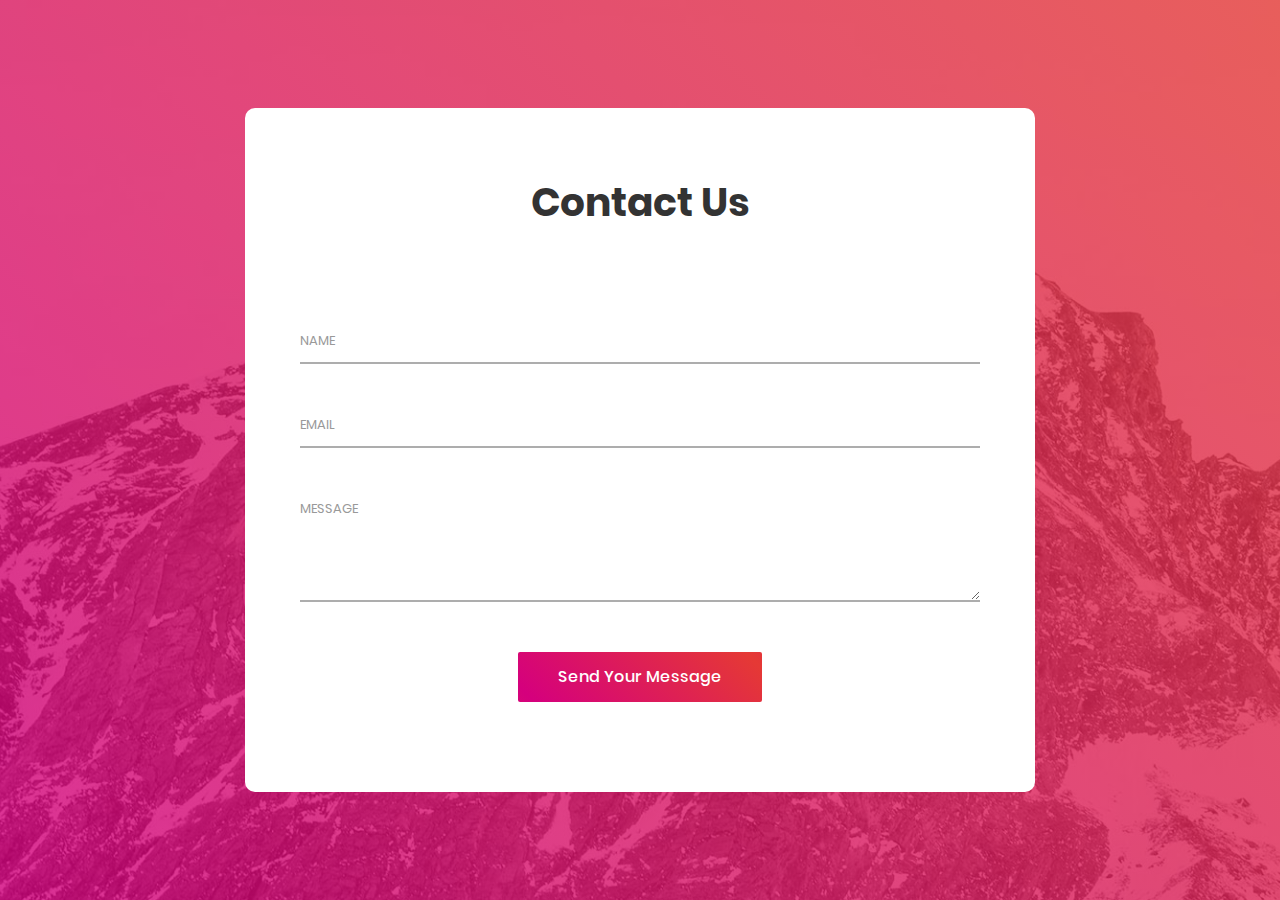
<file: ContactForm_v2/ContactFrom_v2/index.html>
<!DOCTYPE html>
<html lang="en">
<head>
	<title>Contact V2</title>
	<meta charset="UTF-8">
	<meta name="viewport" content="width=device-width, initial-scale=1">
<!--===============================================================================================-->
	<link rel="icon" type="image/png" href="images/icons/favicon.ico"/>
<!--===============================================================================================-->
	<link rel="stylesheet" type="text/css" href="vendor/bootstrap/css/bootstrap.min.css">
<!--===============================================================================================-->
	<link rel="stylesheet" type="text/css" href="fonts/font-awesome-4.7.0/css/font-awesome.min.css">
<!--===============================================================================================-->
	<link rel="stylesheet" type="text/css" href="vendor/animate/animate.css">
<!--===============================================================================================-->
	<link rel="stylesheet" type="text/css" href="vendor/css-hamburgers/hamburgers.min.css">
<!--===============================================================================================-->
	<link rel="stylesheet" type="text/css" href="vendor/select2/select2.min.css">
<!--===============================================================================================-->
	<link rel="stylesheet" type="text/css" href="css/util.css">
	<link rel="stylesheet" type="text/css" href="css/main.css">
<!--===============================================================================================-->
</head>
<body>

	<div class="bg-contact2" style="background-image: url('images/bg-01.jpg');">
		<div class="container-contact2">
			<div class="wrap-contact2">
				<form class="contact2-form validate-form">
					<span class="contact2-form-title">
						Contact Us
					</span>

					<div class="wrap-input2 validate-input" data-validate="Name is required">
						<input class="input2" type="text" name="name">
						<span class="focus-input2" data-placeholder="NAME"></span>
					</div>

					<div class="wrap-input2 validate-input" data-validate = "Valid email is required: ex@abc.xyz">
						<input class="input2" type="text" name="email">
						<span class="focus-input2" data-placeholder="EMAIL"></span>
					</div>

					<div class="wrap-input2 validate-input" data-validate = "Message is required">
						<textarea class="input2" name="message"></textarea>
						<span class="focus-input2" data-placeholder="MESSAGE"></span>
					</div>

					<div class="container-contact2-form-btn">
						<div class="wrap-contact2-form-btn">
							<div class="contact2-form-bgbtn"></div>
							<button class="contact2-form-btn">
								Send Your Message
							</button>
						</div>
					</div>
				</form>
			</div>
		</div>
	</div>




<!--===============================================================================================-->
	<script src="vendor/jquery/jquery-3.2.1.min.js"></script>
<!--===============================================================================================-->
	<script src="vendor/bootstrap/js/popper.js"></script>
	<script src="vendor/bootstrap/js/bootstrap.min.js"></script>
<!--===============================================================================================-->
	<script src="vendor/select2/select2.min.js"></script>
<!--===============================================================================================-->
	<script src="js/main.js"></script>

	<!-- Global site tag (gtag.js) - Google Analytics -->
	<script async src="https://www.googletagmanager.com/gtag/js?id=UA-23581568-13"></script>
	<script>
	  window.dataLayer = window.dataLayer || [];
	  function gtag(){dataLayer.push(arguments);}
	  gtag('js', new Date());

	  gtag('config', 'UA-23581568-13');
	</script>

</body>
</html>
</file>
<file: ContactForm_v2/ContactFrom_v2/css/util.css>
/*[ FONT SIZE ]
///////////////////////////////////////////////////////////
*/
.fs-1 {font-size: 1px;}
.fs-2 {font-size: 2px;}
.fs-3 {font-size: 3px;}
.fs-4 {font-size: 4px;}
.fs-5 {font-size: 5px;}
.fs-6 {font-size: 6px;}
.fs-7 {font-size: 7px;}
.fs-8 {font-size: 8px;}
.fs-9 {font-size: 9px;}
.fs-10 {font-size: 10px;}
.fs-11 {font-size: 11px;}
.fs-12 {font-size: 12px;}
.fs-13 {font-size: 13px;}
.fs-14 {font-size: 14px;}
.fs-15 {font-size: 15px;}
.fs-16 {font-size: 16px;}
.fs-17 {font-size: 17px;}
.fs-18 {font-size: 18px;}
.fs-19 {font-size: 19px;}
.fs-20 {font-size: 20px;}
.fs-21 {font-size: 21px;}
.fs-22 {font-size: 22px;}
.fs-23 {font-size: 23px;}
.fs-24 {font-size: 24px;}
.fs-25 {font-size: 25px;}
.fs-26 {font-size: 26px;}
.fs-27 {font-size: 27px;}
.fs-28 {font-size: 28px;}
.fs-29 {font-size: 29px;}
.fs-30 {font-size: 30px;}
.fs-31 {font-size: 31px;}
.fs-32 {font-size: 32px;}
.fs-33 {font-size: 33px;}
.fs-34 {font-size: 34px;}
.fs-35 {font-size: 35px;}
.fs-36 {font-size: 36px;}
.fs-37 {font-size: 37px;}
.fs-38 {font-size: 38px;}
.fs-39 {font-size: 39px;}
.fs-40 {font-size: 40px;}
.fs-41 {font-size: 41px;}
.fs-42 {font-size: 42px;}
.fs-43 {font-size: 43px;}
.fs-44 {font-size: 44px;}
.fs-45 {font-size: 45px;}
.fs-46 {font-size: 46px;}
.fs-47 {font-size: 47px;}
.fs-48 {font-size: 48px;}
.fs-49 {font-size: 49px;}
.fs-50 {font-size: 50px;}
.fs-51 {font-size: 51px;}
.fs-52 {font-size: 52px;}
.fs-53 {font-size: 53px;}
.fs-54 {font-size: 54px;}
.fs-55 {font-size: 55px;}
.fs-56 {font-size: 56px;}
.fs-57 {font-size: 57px;}
.fs-58 {font-size: 58px;}
.fs-59 {font-size: 59px;}
.fs-60 {font-size: 60px;}
.fs-61 {font-size: 61px;}
.fs-62 {font-size: 62px;}
.fs-63 {font-size: 63px;}
.fs-64 {font-size: 64px;}
.fs-65 {font-size: 65px;}
.fs-66 {font-size: 66px;}
.fs-67 {font-size: 67px;}
.fs-68 {font-size: 68px;}
.fs-69 {font-size: 69px;}
.fs-70 {font-size: 70px;}
.fs-71 {font-size: 71px;}
.fs-72 {font-size: 72px;}
.fs-73 {font-size: 73px;}
.fs-74 {font-size: 74px;}
.fs-75 {font-size: 75px;}
.fs-76 {font-size: 76px;}
.fs-77 {font-size: 77px;}
.fs-78 {font-size: 78px;}
.fs-79 {font-size: 79px;}
.fs-80 {font-size: 80px;}
.fs-81 {font-size: 81px;}
.fs-82 {font-size: 82px;}
.fs-83 {font-size: 83px;}
.fs-84 {font-size: 84px;}
.fs-85 {font-size: 85px;}
.fs-86 {font-size: 86px;}
.fs-87 {font-size: 87px;}
.fs-88 {font-size: 88px;}
.fs-89 {font-size: 89px;}
.fs-90 {font-size: 90px;}
.fs-91 {font-size: 91px;}
.fs-92 {font-size: 92px;}
.fs-93 {font-size: 93px;}
.fs-94 {font-size: 94px;}
.fs-95 {font-size: 95px;}
.fs-96 {font-size: 96px;}
.fs-97 {font-size: 97px;}
.fs-98 {font-size: 98px;}
.fs-99 {font-size: 99px;}
.fs-100 {font-size: 100px;}
.fs-101 {font-size: 101px;}
.fs-102 {font-size: 102px;}
.fs-103 {font-size: 103px;}
.fs-104 {font-size: 104px;}
.fs-105 {font-size: 105px;}
.fs-106 {font-size: 106px;}
.fs-107 {font-size: 107px;}
.fs-108 {font-size: 108px;}
.fs-109 {font-size: 109px;}
.fs-110 {font-size: 110px;}
.fs-111 {font-size: 111px;}
.fs-112 {font-size: 112px;}
.fs-113 {font-size: 113px;}
.fs-114 {font-size: 114px;}
.fs-115 {font-size: 115px;}
.fs-116 {font-size: 116px;}
.fs-117 {font-size: 117px;}
.fs-118 {font-size: 118px;}
.fs-119 {font-size: 119px;}
.fs-120 {font-size: 120px;}
.fs-121 {font-size: 121px;}
.fs-122 {font-size: 122px;}
.fs-123 {font-size: 123px;}
.fs-124 {font-size: 124px;}
.fs-125 {font-size: 125px;}
.fs-126 {font-size: 126px;}
.fs-127 {font-size: 127px;}
.fs-128 {font-size: 128px;}
.fs-129 {font-size: 129px;}
.fs-130 {font-size: 130px;}
.fs-131 {font-size: 131px;}
.fs-132 {font-size: 132px;}
.fs-133 {font-size: 133px;}
.fs-134 {font-size: 134px;}
.fs-135 {font-size: 135px;}
.fs-136 {font-size: 136px;}
.fs-137 {font-size: 137px;}
.fs-138 {font-size: 138px;}
.fs-139 {font-size: 139px;}
.fs-140 {font-size: 140px;}
.fs-141 {font-size: 141px;}
.fs-142 {font-size: 142px;}
.fs-143 {font-size: 143px;}
.fs-144 {font-size: 144px;}
.fs-145 {font-size: 145px;}
.fs-146 {font-size: 146px;}
.fs-147 {font-size: 147px;}
.fs-148 {font-size: 148px;}
.fs-149 {font-size: 149px;}
.fs-150 {font-size: 150px;}
.fs-151 {font-size: 151px;}
.fs-152 {font-size: 152px;}
.fs-153 {font-size: 153px;}
.fs-154 {font-size: 154px;}
.fs-155 {font-size: 155px;}
.fs-156 {font-size: 156px;}
.fs-157 {font-size: 157px;}
.fs-158 {font-size: 158px;}
.fs-159 {font-size: 159px;}
.fs-160 {font-size: 160px;}
.fs-161 {font-size: 161px;}
.fs-162 {font-size: 162px;}
.fs-163 {font-size: 163px;}
.fs-164 {font-size: 164px;}
.fs-165 {font-size: 165px;}
.fs-166 {font-size: 166px;}
.fs-167 {font-size: 167px;}
.fs-168 {font-size: 168px;}
.fs-169 {font-size: 169px;}
.fs-170 {font-size: 170px;}
.fs-171 {font-size: 171px;}
.fs-172 {font-size: 172px;}
.fs-173 {font-size: 173px;}
.fs-174 {font-size: 174px;}
.fs-175 {font-size: 175px;}
.fs-176 {font-size: 176px;}
.fs-177 {font-size: 177px;}
.fs-178 {font-size: 178px;}
.fs-179 {font-size: 179px;}
.fs-180 {font-size: 180px;}
.fs-181 {font-size: 181px;}
.fs-182 {font-size: 182px;}
.fs-183 {font-size: 183px;}
.fs-184 {font-size: 184px;}
.fs-185 {font-size: 185px;}
.fs-186 {font-size: 186px;}
.fs-187 {font-size: 187px;}
.fs-188 {font-size: 188px;}
.fs-189 {font-size: 189px;}
.fs-190 {font-size: 190px;}
.fs-191 {font-size: 191px;}
.fs-192 {font-size: 192px;}
.fs-193 {font-size: 193px;}
.fs-194 {font-size: 194px;}
.fs-195 {font-size: 195px;}
.fs-196 {font-size: 196px;}
.fs-197 {font-size: 197px;}
.fs-198 {font-size: 198px;}
.fs-199 {font-size: 199px;}
.fs-200 {font-size: 200px;}

/*[ PADDING ]
///////////////////////////////////////////////////////////
*/
.p-t-0 {padding-top: 0px;}
.p-t-1 {padding-top: 1px;}
.p-t-2 {padding-top: 2px;}
.p-t-3 {padding-top: 3px;}
.p-t-4 {padding-top: 4px;}
.p-t-5 {padding-top: 5px;}
.p-t-6 {padding-top: 6px;}
.p-t-7 {padding-top: 7px;}
.p-t-8 {padding-top: 8px;}
.p-t-9 {padding-top: 9px;}
.p-t-10 {padding-top: 10px;}
.p-t-11 {padding-top: 11px;}
.p-t-12 {padding-top: 12px;}
.p-t-13 {padding-top: 13px;}
.p-t-14 {padding-top: 14px;}
.p-t-15 {padding-top: 15px;}
.p-t-16 {padding-top: 16px;}
.p-t-17 {padding-top: 17px;}
.p-t-18 {padding-top: 18px;}
.p-t-19 {padding-top: 19px;}
.p-t-20 {padding-top: 20px;}
.p-t-21 {padding-top: 21px;}
.p-t-22 {padding-top: 22px;}
.p-t-23 {padding-top: 23px;}
.p-t-24 {padding-top: 24px;}
.p-t-25 {padding-top: 25px;}
.p-t-26 {padding-top: 26px;}
.p-t-27 {padding-top: 27px;}
.p-t-28 {padding-top: 28px;}
.p-t-29 {padding-top: 29px;}
.p-t-30 {padding-top: 30px;}
.p-t-31 {padding-top: 31px;}
.p-t-32 {padding-top: 32px;}
.p-t-33 {padding-top: 33px;}
.p-t-34 {padding-top: 34px;}
.p-t-35 {padding-top: 35px;}
.p-t-36 {padding-top: 36px;}
.p-t-37 {padding-top: 37px;}
.p-t-38 {padding-top: 38px;}
.p-t-39 {padding-top: 39px;}
.p-t-40 {padding-top: 40px;}
.p-t-41 {padding-top: 41px;}
.p-t-42 {padding-top: 42px;}
.p-t-43 {padding-top: 43px;}
.p-t-44 {padding-top: 44px;}
.p-t-45 {padding-top: 45px;}
.p-t-46 {padding-top: 46px;}
.p-t-47 {padding-top: 47px;}
.p-t-48 {padding-top: 48px;}
.p-t-49 {padding-top: 49px;}
.p-t-50 {padding-top: 50px;}
.p-t-51 {padding-top: 51px;}
.p-t-52 {padding-top: 52px;}
.p-t-53 {padding-top: 53px;}
.p-t-54 {padding-top: 54px;}
.p-t-55 {padding-top: 55px;}
.p-t-56 {padding-top: 56px;}
.p-t-57 {padding-top: 57px;}
.p-t-58 {padding-top: 58px;}
.p-t-59 {padding-top: 59px;}
.p-t-60 {padding-top: 60px;}
.p-t-61 {padding-top: 61px;}
.p-t-62 {padding-top: 62px;}
.p-t-63 {padding-top: 63px;}
.p-t-64 {padding-top: 64px;}
.p-t-65 {padding-top: 65px;}
.p-t-66 {padding-top: 66px;}
.p-t-67 {padding-top: 67px;}
.p-t-68 {padding-top: 68px;}
.p-t-69 {padding-top: 69px;}
.p-t-70 {padding-top: 70px;}
.p-t-71 {padding-top: 71px;}
.p-t-72 {padding-top: 72px;}
.p-t-73 {padding-top: 73px;}
.p-t-74 {padding-top: 74px;}
.p-t-75 {padding-top: 75px;}
.p-t-76 {padding-top: 76px;}
.p-t-77 {padding-top: 77px;}
.p-t-78 {padding-top: 78px;}
.p-t-79 {padding-top: 79px;}
.p-t-80 {padding-top: 80px;}
.p-t-81 {padding-top: 81px;}
.p-t-82 {padding-top: 82px;}
.p-t-83 {padding-top: 83px;}
.p-t-84 {padding-top: 84px;}
.p-t-85 {padding-top: 85px;}
.p-t-86 {padding-top: 86px;}
.p-t-87 {padding-top: 87px;}
.p-t-88 {padding-top: 88px;}
.p-t-89 {padding-top: 89px;}
.p-t-90 {padding-top: 90px;}
.p-t-91 {padding-top: 91px;}
.p-t-92 {padding-top: 92px;}
.p-t-93 {padding-top: 93px;}
.p-t-94 {padding-top: 94px;}
.p-t-95 {padding-top: 95px;}
.p-t-96 {padding-top: 96px;}
.p-t-97 {padding-top: 97px;}
.p-t-98 {padding-top: 98px;}
.p-t-99 {padding-top: 99px;}
.p-t-100 {padding-top: 100px;}
.p-t-101 {padding-top: 101px;}
.p-t-102 {padding-top: 102px;}
.p-t-103 {padding-top: 103px;}
.p-t-104 {padding-top: 104px;}
.p-t-105 {padding-top: 105px;}
.p-t-106 {padding-top: 106px;}
.p-t-107 {padding-top: 107px;}
.p-t-108 {padding-top: 108px;}
.p-t-109 {padding-top: 109px;}
.p-t-110 {padding-top: 110px;}
.p-t-111 {padding-top: 111px;}
.p-t-112 {padding-top: 112px;}
.p-t-113 {padding-top: 113px;}
.p-t-114 {padding-top: 114px;}
.p-t-115 {padding-top: 115px;}
.p-t-116 {padding-top: 116px;}
.p-t-117 {padding-top: 117px;}
.p-t-118 {padding-top: 118px;}
.p-t-119 {padding-top: 119px;}
.p-t-120 {padding-top: 120px;}
.p-t-121 {padding-top: 121px;}
.p-t-122 {padding-top: 122px;}
.p-t-123 {padding-top: 123px;}
.p-t-124 {padding-top: 124px;}
.p-t-125 {padding-top: 125px;}
.p-t-126 {padding-top: 126px;}
.p-t-127 {padding-top: 127px;}
.p-t-128 {padding-top: 128px;}
.p-t-129 {padding-top: 129px;}
.p-t-130 {padding-top: 130px;}
.p-t-131 {padding-top: 131px;}
.p-t-132 {padding-top: 132px;}
.p-t-133 {padding-top: 133px;}
.p-t-134 {padding-top: 134px;}
.p-t-135 {padding-top: 135px;}
.p-t-136 {padding-top: 136px;}
.p-t-137 {padding-top: 137px;}
.p-t-138 {padding-top: 138px;}
.p-t-139 {padding-top: 139px;}
.p-t-140 {padding-top: 140px;}
.p-t-141 {padding-top: 141px;}
.p-t-142 {padding-top: 142px;}
.p-t-143 {padding-top: 143px;}
.p-t-144 {padding-top: 144px;}
.p-t-145 {padding-top: 145px;}
.p-t-146 {padding-top: 146px;}
.p-t-147 {padding-top: 147px;}
.p-t-148 {padding-top: 148px;}
.p-t-149 {padding-top: 149px;}
.p-t-150 {padding-top: 150px;}
.p-t-151 {padding-top: 151px;}
.p-t-152 {padding-top: 152px;}
.p-t-153 {padding-top: 153px;}
.p-t-154 {padding-top: 154px;}
.p-t-155 {padding-top: 155px;}
.p-t-156 {padding-top: 156px;}
.p-t-157 {padding-top: 157px;}
.p-t-158 {padding-top: 158px;}
.p-t-159 {padding-top: 159px;}
.p-t-160 {padding-top: 160px;}
.p-t-161 {padding-top: 161px;}
.p-t-162 {padding-top: 162px;}
.p-t-163 {padding-top: 163px;}
.p-t-164 {padding-top: 164px;}
.p-t-165 {padding-top: 165px;}
.p-t-166 {padding-top: 166px;}
.p-t-167 {padding-top: 167px;}
.p-t-168 {padding-top: 168px;}
.p-t-169 {padding-top: 169px;}
.p-t-170 {padding-top: 170px;}
.p-t-171 {padding-top: 171px;}
.p-t-172 {padding-top: 172px;}
.p-t-173 {padding-top: 173px;}
.p-t-174 {padding-top: 174px;}
.p-t-175 {padding-top: 175px;}
.p-t-176 {padding-top: 176px;}
.p-t-177 {padding-top: 177px;}
.p-t-178 {padding-top: 178px;}
.p-t-179 {padding-top: 179px;}
.p-t-180 {padding-top: 180px;}
.p-t-181 {padding-top: 181px;}
.p-t-182 {padding-top: 182px;}
.p-t-183 {padding-top: 183px;}
.p-t-184 {padding-top: 184px;}
.p-t-185 {padding-top: 185px;}
.p-t-186 {padding-top: 186px;}
.p-t-187 {padding-top: 187px;}
.p-t-188 {padding-top: 188px;}
.p-t-189 {padding-top: 189px;}
.p-t-190 {padding-top: 190px;}
.p-t-191 {padding-top: 191px;}
.p-t-192 {padding-top: 192px;}
.p-t-193 {padding-top: 193px;}
.p-t-194 {padding-top: 194px;}
.p-t-195 {padding-top: 195px;}
.p-t-196 {padding-top: 196px;}
.p-t-197 {padding-top: 197px;}
.p-t-198 {padding-top: 198px;}
.p-t-199 {padding-top: 199px;}
.p-t-200 {padding-top: 200px;}
.p-t-201 {padding-top: 201px;}
.p-t-202 {padding-top: 202px;}
.p-t-203 {padding-top: 203px;}
.p-t-204 {padding-top: 204px;}
.p-t-205 {padding-top: 205px;}
.p-t-206 {padding-top: 206px;}
.p-t-207 {padding-top: 207px;}
.p-t-208 {padding-top: 208px;}
.p-t-209 {padding-top: 209px;}
.p-t-210 {padding-top: 210px;}
.p-t-211 {padding-top: 211px;}
.p-t-212 {padding-top: 212px;}
.p-t-213 {padding-top: 213px;}
.p-t-214 {padding-top: 214px;}
.p-t-215 {padding-top: 215px;}
.p-t-216 {padding-top: 216px;}
.p-t-217 {padding-top: 217px;}
.p-t-218 {padding-top: 218px;}
.p-t-219 {padding-top: 219px;}
.p-t-220 {padding-top: 220px;}
.p-t-221 {padding-top: 221px;}
.p-t-222 {padding-top: 222px;}
.p-t-223 {padding-top: 223px;}
.p-t-224 {padding-top: 224px;}
.p-t-225 {padding-top: 225px;}
.p-t-226 {padding-top: 226px;}
.p-t-227 {padding-top: 227px;}
.p-t-228 {padding-top: 228px;}
.p-t-229 {padding-top: 229px;}
.p-t-230 {padding-top: 230px;}
.p-t-231 {padding-top: 231px;}
.p-t-232 {padding-top: 232px;}
.p-t-233 {padding-top: 233px;}
.p-t-234 {padding-top: 234px;}
.p-t-235 {padding-top: 235px;}
.p-t-236 {padding-top: 236px;}
.p-t-237 {padding-top: 237px;}
.p-t-238 {padding-top: 238px;}
.p-t-239 {padding-top: 239px;}
.p-t-240 {padding-top: 240px;}
.p-t-241 {padding-top: 241px;}
.p-t-242 {padding-top: 242px;}
.p-t-243 {padding-top: 243px;}
.p-t-244 {padding-top: 244px;}
.p-t-245 {padding-top: 245px;}
.p-t-246 {padding-top: 246px;}
.p-t-247 {padding-top: 247px;}
.p-t-248 {padding-top: 248px;}
.p-t-249 {padding-top: 249px;}
.p-t-250 {padding-top: 250px;}
.p-b-0 {padding-bottom: 0px;}
.p-b-1 {padding-bottom: 1px;}
.p-b-2 {padding-bottom: 2px;}
.p-b-3 {padding-bottom: 3px;}
.p-b-4 {padding-bottom: 4px;}
.p-b-5 {padding-bottom: 5px;}
.p-b-6 {padding-bottom: 6px;}
.p-b-7 {padding-bottom: 7px;}
.p-b-8 {padding-bottom: 8px;}
.p-b-9 {padding-bottom: 9px;}
.p-b-10 {padding-bottom: 10px;}
.p-b-11 {padding-bottom: 11px;}
.p-b-12 {padding-bottom: 12px;}
.p-b-13 {padding-bottom: 13px;}
.p-b-14 {padding-bottom: 14px;}
.p-b-15 {padding-bottom: 15px;}
.p-b-16 {padding-bottom: 16px;}
.p-b-17 {padding-bottom: 17px;}
.p-b-18 {padding-bottom: 18px;}
.p-b-19 {padding-bottom: 19px;}
.p-b-20 {padding-bottom: 20px;}
.p-b-21 {padding-bottom: 21px;}
.p-b-22 {padding-bottom: 22px;}
.p-b-23 {padding-bottom: 23px;}
.p-b-24 {padding-bottom: 24px;}
.p-b-25 {padding-bottom: 25px;}
.p-b-26 {padding-bottom: 26px;}
.p-b-27 {padding-bottom: 27px;}
.p-b-28 {padding-bottom: 28px;}
.p-b-29 {padding-bottom: 29px;}
.p-b-30 {padding-bottom: 30px;}
.p-b-31 {padding-bottom: 31px;}
.p-b-32 {padding-bottom: 32px;}
.p-b-33 {padding-bottom: 33px;}
.p-b-34 {padding-bottom: 34px;}
.p-b-35 {padding-bottom: 35px;}
.p-b-36 {padding-bottom: 36px;}
.p-b-37 {padding-bottom: 37px;}
.p-b-38 {padding-bottom: 38px;}
.p-b-39 {padding-bottom: 39px;}
.p-b-40 {padding-bottom: 40px;}
.p-b-41 {padding-bottom: 41px;}
.p-b-42 {padding-bottom: 42px;}
.p-b-43 {padding-bottom: 43px;}
.p-b-44 {padding-bottom: 44px;}
.p-b-45 {padding-bottom: 45px;}
.p-b-46 {padding-bottom: 46px;}
.p-b-47 {padding-bottom: 47px;}
.p-b-48 {padding-bottom: 48px;}
.p-b-49 {padding-bottom: 49px;}
.p-b-50 {padding-bottom: 50px;}
.p-b-51 {padding-bottom: 51px;}
.p-b-52 {padding-bottom: 52px;}
.p-b-53 {padding-bottom: 53px;}
.p-b-54 {padding-bottom: 54px;}
.p-b-55 {padding-bottom: 55px;}
.p-b-56 {padding-bottom: 56px;}
.p-b-57 {padding-bottom: 57px;}
.p-b-58 {padding-bottom: 58px;}
.p-b-59 {padding-bottom: 59px;}
.p-b-60 {padding-bottom: 60px;}
.p-b-61 {padding-bottom: 61px;}
.p-b-62 {padding-bottom: 62px;}
.p-b-63 {padding-bottom: 63px;}
.p-b-64 {padding-bottom: 64px;}
.p-b-65 {padding-bottom: 65px;}
.p-b-66 {padding-bottom: 66px;}
.p-b-67 {padding-bottom: 67px;}
.p-b-68 {padding-bottom: 68px;}
.p-b-69 {padding-bottom: 69px;}
.p-b-70 {padding-bottom: 70px;}
.p-b-71 {padding-bottom: 71px;}
.p-b-72 {padding-bottom: 72px;}
.p-b-73 {padding-bottom: 73px;}
.p-b-74 {padding-bottom: 74px;}
.p-b-75 {padding-bottom: 75px;}
.p-b-76 {padding-bottom: 76px;}
.p-b-77 {padding-bottom: 77px;}
.p-b-78 {padding-bottom: 78px;}
.p-b-79 {padding-bottom: 79px;}
.p-b-80 {padding-bottom: 80px;}
.p-b-81 {padding-bottom: 81px;}
.p-b-82 {padding-bottom: 82px;}
.p-b-83 {padding-bottom: 83px;}
.p-b-84 {padding-bottom: 84px;}
.p-b-85 {padding-bottom: 85px;}
.p-b-86 {padding-bottom: 86px;}
.p-b-87 {padding-bottom: 87px;}
.p-b-88 {padding-bottom: 88px;}
.p-b-89 {padding-bottom: 89px;}
.p-b-90 {padding-bottom: 90px;}
.p-b-91 {padding-bottom: 91px;}
.p-b-92 {padding-bottom: 92px;}
.p-b-93 {padding-bottom: 93px;}
.p-b-94 {padding-bottom: 94px;}
.p-b-95 {padding-bottom: 95px;}
.p-b-96 {padding-bottom: 96px;}
.p-b-97 {padding-bottom: 97px;}
.p-b-98 {padding-bottom: 98px;}
.p-b-99 {padding-bottom: 99px;}
.p-b-100 {padding-bottom: 100px;}
.p-b-101 {padding-bottom: 101px;}
.p-b-102 {padding-bottom: 102px;}
.p-b-103 {padding-bottom: 103px;}
.p-b-104 {padding-bottom: 104px;}
.p-b-105 {padding-bottom: 105px;}
.p-b-106 {padding-bottom: 106px;}
.p-b-107 {padding-bottom: 107px;}
.p-b-108 {padding-bottom: 108px;}
.p-b-109 {padding-bottom: 109px;}
.p-b-110 {padding-bottom: 110px;}
.p-b-111 {padding-bottom: 111px;}
.p-b-112 {padding-bottom: 112px;}
.p-b-113 {padding-bottom: 113px;}
.p-b-114 {padding-bottom: 114px;}
.p-b-115 {padding-bottom: 115px;}
.p-b-116 {padding-bottom: 116px;}
.p-b-117 {padding-bottom: 117px;}
.p-b-118 {padding-bottom: 118px;}
.p-b-119 {padding-bottom: 119px;}
.p-b-120 {padding-bottom: 120px;}
.p-b-121 {padding-bottom: 121px;}
.p-b-122 {padding-bottom: 122px;}
.p-b-123 {padding-bottom: 123px;}
.p-b-124 {padding-bottom: 124px;}
.p-b-125 {padding-bottom: 125px;}
.p-b-126 {padding-bottom: 126px;}
.p-b-127 {padding-bottom: 127px;}
.p-b-128 {padding-bottom: 128px;}
.p-b-129 {padding-bottom: 129px;}
.p-b-130 {padding-bottom: 130px;}
.p-b-131 {padding-bottom: 131px;}
.p-b-132 {padding-bottom: 132px;}
.p-b-133 {padding-bottom: 133px;}
.p-b-134 {padding-bottom: 134px;}
.p-b-135 {padding-bottom: 135px;}
.p-b-136 {padding-bottom: 136px;}
.p-b-137 {padding-bottom: 137px;}
.p-b-138 {padding-bottom: 138px;}
.p-b-139 {padding-bottom: 139px;}
.p-b-140 {padding-bottom: 140px;}
.p-b-141 {padding-bottom: 141px;}
.p-b-142 {padding-bottom: 142px;}
.p-b-143 {padding-bottom: 143px;}
.p-b-144 {padding-bottom: 144px;}
.p-b-145 {padding-bottom: 145px;}
.p-b-146 {padding-bottom: 146px;}
.p-b-147 {padding-bottom: 147px;}
.p-b-148 {padding-bottom: 148px;}
.p-b-149 {padding-bottom: 149px;}
.p-b-150 {padding-bottom: 150px;}
.p-b-151 {padding-bottom: 151px;}
.p-b-152 {padding-bottom: 152px;}
.p-b-153 {padding-bottom: 153px;}
.p-b-154 {padding-bottom: 154px;}
.p-b-155 {padding-bottom: 155px;}
.p-b-156 {padding-bottom: 156px;}
.p-b-157 {padding-bottom: 157px;}
.p-b-158 {padding-bottom: 158px;}
.p-b-159 {padding-bottom: 159px;}
.p-b-160 {padding-bottom: 160px;}
.p-b-161 {padding-bottom: 161px;}
.p-b-162 {padding-bottom: 162px;}
.p-b-163 {padding-bottom: 163px;}
.p-b-164 {padding-bottom: 164px;}
.p-b-165 {padding-bottom: 165px;}
.p-b-166 {padding-bottom: 166px;}
.p-b-167 {padding-bottom: 167px;}
.p-b-168 {padding-bottom: 168px;}
.p-b-169 {padding-bottom: 169px;}
.p-b-170 {padding-bottom: 170px;}
.p-b-171 {padding-bottom: 171px;}
.p-b-172 {padding-bottom: 172px;}
.p-b-173 {padding-bottom: 173px;}
.p-b-174 {padding-bottom: 174px;}
.p-b-175 {padding-bottom: 175px;}
.p-b-176 {padding-bottom: 176px;}
.p-b-177 {padding-bottom: 177px;}
.p-b-178 {padding-bottom: 178px;}
.p-b-179 {padding-bottom: 179px;}
.p-b-180 {padding-bottom: 180px;}
.p-b-181 {padding-bottom: 181px;}
.p-b-182 {padding-bottom: 182px;}
.p-b-183 {padding-bottom: 183px;}
.p-b-184 {padding-bottom: 184px;}
.p-b-185 {padding-bottom: 185px;}
.p-b-186 {padding-bottom: 186px;}
.p-b-187 {padding-bottom: 187px;}
.p-b-188 {padding-bottom: 188px;}
.p-b-189 {padding-bottom: 189px;}
.p-b-190 {padding-bottom: 190px;}
.p-b-191 {padding-bottom: 191px;}
.p-b-192 {padding-bottom: 192px;}
.p-b-193 {padding-bottom: 193px;}
.p-b-194 {padding-bottom: 194px;}
.p-b-195 {padding-bottom: 195px;}
.p-b-196 {padding-bottom: 196px;}
.p-b-197 {padding-bottom: 197px;}
.p-b-198 {padding-bottom: 198px;}
.p-b-199 {padding-bottom: 199px;}
.p-b-200 {padding-bottom: 200px;}
.p-b-201 {padding-bottom: 201px;}
.p-b-202 {padding-bottom: 202px;}
.p-b-203 {padding-bottom: 203px;}
.p-b-204 {padding-bottom: 204px;}
.p-b-205 {padding-bottom: 205px;}
.p-b-206 {padding-bottom: 206px;}
.p-b-207 {padding-bottom: 207px;}
.p-b-208 {padding-bottom: 208px;}
.p-b-209 {padding-bottom: 209px;}
.p-b-210 {padding-bottom: 210px;}
.p-b-211 {padding-bottom: 211px;}
.p-b-212 {padding-bottom: 212px;}
.p-b-213 {padding-bottom: 213px;}
.p-b-214 {padding-bottom: 214px;}
.p-b-215 {padding-bottom: 215px;}
.p-b-216 {padding-bottom: 216px;}
.p-b-217 {padding-bottom: 217px;}
.p-b-218 {padding-bottom: 218px;}
.p-b-219 {padding-bottom: 219px;}
.p-b-220 {padding-bottom: 220px;}
.p-b-221 {padding-bottom: 221px;}
.p-b-222 {padding-bottom: 222px;}
.p-b-223 {padding-bottom: 223px;}
.p-b-224 {padding-bottom: 224px;}
.p-b-225 {padding-bottom: 225px;}
.p-b-226 {padding-bottom: 226px;}
.p-b-227 {padding-bottom: 227px;}
.p-b-228 {padding-bottom: 228px;}
.p-b-229 {padding-bottom: 229px;}
.p-b-230 {padding-bottom: 230px;}
.p-b-231 {padding-bottom: 231px;}
.p-b-232 {padding-bottom: 232px;}
.p-b-233 {padding-bottom: 233px;}
.p-b-234 {padding-bottom: 234px;}
.p-b-235 {padding-bottom: 235px;}
.p-b-236 {padding-bottom: 236px;}
.p-b-237 {padding-bottom: 237px;}
.p-b-238 {padding-bottom: 238px;}
.p-b-239 {padding-bottom: 239px;}
.p-b-240 {padding-bottom: 240px;}
.p-b-241 {padding-bottom: 241px;}
.p-b-242 {padding-bottom: 242px;}
.p-b-243 {padding-bottom: 243px;}
.p-b-244 {padding-bottom: 244px;}
.p-b-245 {padding-bottom: 245px;}
.p-b-246 {padding-bottom: 246px;}
.p-b-247 {padding-bottom: 247px;}
.p-b-248 {padding-bottom: 248px;}
.p-b-249 {padding-bottom: 249px;}
.p-b-250 {padding-bottom: 250px;}
.p-l-0 {padding-left: 0px;}
.p-l-1 {padding-left: 1px;}
.p-l-2 {padding-left: 2px;}
.p-l-3 {padding-left: 3px;}
.p-l-4 {padding-left: 4px;}
.p-l-5 {padding-left: 5px;}
.p-l-6 {padding-left: 6px;}
.p-l-7 {padding-left: 7px;}
.p-l-8 {padding-left: 8px;}
.p-l-9 {padding-left: 9px;}
.p-l-10 {padding-left: 10px;}
.p-l-11 {padding-left: 11px;}
.p-l-12 {padding-left: 12px;}
.p-l-13 {padding-left: 13px;}
.p-l-14 {padding-left: 14px;}
.p-l-15 {padding-left: 15px;}
.p-l-16 {padding-left: 16px;}
.p-l-17 {padding-left: 17px;}
.p-l-18 {padding-left: 18px;}
.p-l-19 {padding-left: 19px;}
.p-l-20 {padding-left: 20px;}
.p-l-21 {padding-left: 21px;}
.p-l-22 {padding-left: 22px;}
.p-l-23 {padding-left: 23px;}
.p-l-24 {padding-left: 24px;}
.p-l-25 {padding-left: 25px;}
.p-l-26 {padding-left: 26px;}
.p-l-27 {padding-left: 27px;}
.p-l-28 {padding-left: 28px;}
.p-l-29 {padding-left: 29px;}
.p-l-30 {padding-left: 30px;}
.p-l-31 {padding-left: 31px;}
.p-l-32 {padding-left: 32px;}
.p-l-33 {padding-left: 33px;}
.p-l-34 {padding-left: 34px;}
.p-l-35 {padding-left: 35px;}
.p-l-36 {padding-left: 36px;}
.p-l-37 {padding-left: 37px;}
.p-l-38 {padding-left: 38px;}
.p-l-39 {padding-left: 39px;}
.p-l-40 {padding-left: 40px;}
.p-l-41 {padding-left: 41px;}
.p-l-42 {padding-left: 42px;}
.p-l-43 {padding-left: 43px;}
.p-l-44 {padding-left: 44px;}
.p-l-45 {padding-left: 45px;}
.p-l-46 {padding-left: 46px;}
.p-l-47 {padding-left: 47px;}
.p-l-48 {padding-left: 48px;}
.p-l-49 {padding-left: 49px;}
.p-l-50 {padding-left: 50px;}
.p-l-51 {padding-left: 51px;}
.p-l-52 {padding-left: 52px;}
.p-l-53 {padding-left: 53px;}
.p-l-54 {padding-left: 54px;}
.p-l-55 {padding-left: 55px;}
.p-l-56 {padding-left: 56px;}
.p-l-57 {padding-left: 57px;}
.p-l-58 {padding-left: 58px;}
.p-l-59 {padding-left: 59px;}
.p-l-60 {padding-left: 60px;}
.p-l-61 {padding-left: 61px;}
.p-l-62 {padding-left: 62px;}
.p-l-63 {padding-left: 63px;}
.p-l-64 {padding-left: 64px;}
.p-l-65 {padding-left: 65px;}
.p-l-66 {padding-left: 66px;}
.p-l-67 {padding-left: 67px;}
.p-l-68 {padding-left: 68px;}
.p-l-69 {padding-left: 69px;}
.p-l-70 {padding-left: 70px;}
.p-l-71 {padding-left: 71px;}
.p-l-72 {padding-left: 72px;}
.p-l-73 {padding-left: 73px;}
.p-l-74 {padding-left: 74px;}
.p-l-75 {padding-left: 75px;}
.p-l-76 {padding-left: 76px;}
.p-l-77 {padding-left: 77px;}
.p-l-78 {padding-left: 78px;}
.p-l-79 {padding-left: 79px;}
.p-l-80 {padding-left: 80px;}
.p-l-81 {padding-left: 81px;}
.p-l-82 {padding-left: 82px;}
.p-l-83 {padding-left: 83px;}
.p-l-84 {padding-left: 84px;}
.p-l-85 {padding-left: 85px;}
.p-l-86 {padding-left: 86px;}
.p-l-87 {padding-left: 87px;}
.p-l-88 {padding-left: 88px;}
.p-l-89 {padding-left: 89px;}
.p-l-90 {padding-left: 90px;}
.p-l-91 {padding-left: 91px;}
.p-l-92 {padding-left: 92px;}
.p-l-93 {padding-left: 93px;}
.p-l-94 {padding-left: 94px;}
.p-l-95 {padding-left: 95px;}
.p-l-96 {padding-left: 96px;}
.p-l-97 {padding-left: 97px;}
.p-l-98 {padding-left: 98px;}
.p-l-99 {padding-left: 99px;}
.p-l-100 {padding-left: 100px;}
.p-l-101 {padding-left: 101px;}
.p-l-102 {padding-left: 102px;}
.p-l-103 {padding-left: 103px;}
.p-l-104 {padding-left: 104px;}
.p-l-105 {padding-left: 105px;}
.p-l-106 {padding-left: 106px;}
.p-l-107 {padding-left: 107px;}
.p-l-108 {padding-left: 108px;}
.p-l-109 {padding-left: 109px;}
.p-l-110 {padding-left: 110px;}
.p-l-111 {padding-left: 111px;}
.p-l-112 {padding-left: 112px;}
.p-l-113 {padding-left: 113px;}
.p-l-114 {padding-left: 114px;}
.p-l-115 {padding-left: 115px;}
.p-l-116 {padding-left: 116px;}
.p-l-117 {padding-left: 117px;}
.p-l-118 {padding-left: 118px;}
.p-l-119 {padding-left: 119px;}
.p-l-120 {padding-left: 120px;}
.p-l-121 {padding-left: 121px;}
.p-l-122 {padding-left: 122px;}
.p-l-123 {padding-left: 123px;}
.p-l-124 {padding-left: 124px;}
.p-l-125 {padding-left: 125px;}
.p-l-126 {padding-left: 126px;}
.p-l-127 {padding-left: 127px;}
.p-l-128 {padding-left: 128px;}
.p-l-129 {padding-left: 129px;}
.p-l-130 {padding-left: 130px;}
.p-l-131 {padding-left: 131px;}
.p-l-132 {padding-left: 132px;}
.p-l-133 {padding-left: 133px;}
.p-l-134 {padding-left: 134px;}
.p-l-135 {padding-left: 135px;}
.p-l-136 {padding-left: 136px;}
.p-l-137 {padding-left: 137px;}
.p-l-138 {padding-left: 138px;}
.p-l-139 {padding-left: 139px;}
.p-l-140 {padding-left: 140px;}
.p-l-141 {padding-left: 141px;}
.p-l-142 {padding-left: 142px;}
.p-l-143 {padding-left: 143px;}
.p-l-144 {padding-left: 144px;}
.p-l-145 {padding-left: 145px;}
.p-l-146 {padding-left: 146px;}
.p-l-147 {padding-left: 147px;}
.p-l-148 {padding-left: 148px;}
.p-l-149 {padding-left: 149px;}
.p-l-150 {padding-left: 150px;}
.p-l-151 {padding-left: 151px;}
.p-l-152 {padding-left: 152px;}
.p-l-153 {padding-left: 153px;}
.p-l-154 {padding-left: 154px;}
.p-l-155 {padding-left: 155px;}
.p-l-156 {padding-left: 156px;}
.p-l-157 {padding-left: 157px;}
.p-l-158 {padding-left: 158px;}
.p-l-159 {padding-left: 159px;}
.p-l-160 {padding-left: 160px;}
.p-l-161 {padding-left: 161px;}
.p-l-162 {padding-left: 162px;}
.p-l-163 {padding-left: 163px;}
.p-l-164 {padding-left: 164px;}
.p-l-165 {padding-left: 165px;}
.p-l-166 {padding-left: 166px;}
.p-l-167 {padding-left: 167px;}
.p-l-168 {padding-left: 168px;}
.p-l-169 {padding-left: 169px;}
.p-l-170 {padding-left: 170px;}
.p-l-171 {padding-left: 171px;}
.p-l-172 {padding-left: 172px;}
.p-l-173 {padding-left: 173px;}
.p-l-174 {padding-left: 174px;}
.p-l-175 {padding-left: 175px;}
.p-l-176 {padding-left: 176px;}
.p-l-177 {padding-left: 177px;}
.p-l-178 {padding-left: 178px;}
.p-l-179 {padding-left: 179px;}
.p-l-180 {padding-left: 180px;}
.p-l-181 {padding-left: 181px;}
.p-l-182 {padding-left: 182px;}
.p-l-183 {padding-left: 183px;}
.p-l-184 {padding-left: 184px;}
.p-l-185 {padding-left: 185px;}
.p-l-186 {padding-left: 186px;}
.p-l-187 {padding-left: 187px;}
.p-l-188 {padding-left: 188px;}
.p-l-189 {padding-left: 189px;}
.p-l-190 {padding-left: 190px;}
.p-l-191 {padding-left: 191px;}
.p-l-192 {padding-left: 192px;}
.p-l-193 {padding-left: 193px;}
.p-l-194 {padding-left: 194px;}
.p-l-195 {padding-left: 195px;}
.p-l-196 {padding-left: 196px;}
.p-l-197 {padding-left: 197px;}
.p-l-198 {padding-left: 198px;}
.p-l-199 {padding-left: 199px;}
.p-l-200 {padding-left: 200px;}
.p-l-201 {padding-left: 201px;}
.p-l-202 {padding-left: 202px;}
.p-l-203 {padding-left: 203px;}
.p-l-204 {padding-left: 204px;}
.p-l-205 {padding-left: 205px;}
.p-l-206 {padding-left: 206px;}
.p-l-207 {padding-left: 207px;}
.p-l-208 {padding-left: 208px;}
.p-l-209 {padding-left: 209px;}
.p-l-210 {padding-left: 210px;}
.p-l-211 {padding-left: 211px;}
.p-l-212 {padding-left: 212px;}
.p-l-213 {padding-left: 213px;}
.p-l-214 {padding-left: 214px;}
.p-l-215 {padding-left: 215px;}
.p-l-216 {padding-left: 216px;}
.p-l-217 {padding-left: 217px;}
.p-l-218 {padding-left: 218px;}
.p-l-219 {padding-left: 219px;}
.p-l-220 {padding-left: 220px;}
.p-l-221 {padding-left: 221px;}
.p-l-222 {padding-left: 222px;}
.p-l-223 {padding-left: 223px;}
.p-l-224 {padding-left: 224px;}
.p-l-225 {padding-left: 225px;}
.p-l-226 {padding-left: 226px;}
.p-l-227 {padding-left: 227px;}
.p-l-228 {padding-left: 228px;}
.p-l-229 {padding-left: 229px;}
.p-l-230 {padding-left: 230px;}
.p-l-231 {padding-left: 231px;}
.p-l-232 {padding-left: 232px;}
.p-l-233 {padding-left: 233px;}
.p-l-234 {padding-left: 234px;}
.p-l-235 {padding-left: 235px;}
.p-l-236 {padding-left: 236px;}
.p-l-237 {padding-left: 237px;}
.p-l-238 {padding-left: 238px;}
.p-l-239 {padding-left: 239px;}
.p-l-240 {padding-left: 240px;}
.p-l-241 {padding-left: 241px;}
.p-l-242 {padding-left: 242px;}
.p-l-243 {padding-left: 243px;}
.p-l-244 {padding-left: 244px;}
.p-l-245 {padding-left: 245px;}
.p-l-246 {padding-left: 246px;}
.p-l-247 {padding-left: 247px;}
.p-l-248 {padding-left: 248px;}
.p-l-249 {padding-left: 249px;}
.p-l-250 {padding-left: 250px;}
.p-r-0 {padding-right: 0px;}
.p-r-1 {padding-right: 1px;}
.p-r-2 {padding-right: 2px;}
.p-r-3 {padding-right: 3px;}
.p-r-4 {padding-right: 4px;}
.p-r-5 {padding-right: 5px;}
.p-r-6 {padding-right: 6px;}
.p-r-7 {padding-right: 7px;}
.p-r-8 {padding-right: 8px;}
.p-r-9 {padding-right: 9px;}
.p-r-10 {padding-right: 10px;}
.p-r-11 {padding-right: 11px;}
.p-r-12 {padding-right: 12px;}
.p-r-13 {padding-right: 13px;}
.p-r-14 {padding-right: 14px;}
.p-r-15 {padding-right: 15px;}
.p-r-16 {padding-right: 16px;}
.p-r-17 {padding-right: 17px;}
.p-r-18 {padding-right: 18px;}
.p-r-19 {padding-right: 19px;}
.p-r-20 {padding-right: 20px;}
.p-r-21 {padding-right: 21px;}
.p-r-22 {padding-right: 22px;}
.p-r-23 {padding-right: 23px;}
.p-r-24 {padding-right: 24px;}
.p-r-25 {padding-right: 25px;}
.p-r-26 {padding-right: 26px;}
.p-r-27 {padding-right: 27px;}
.p-r-28 {padding-right: 28px;}
.p-r-29 {padding-right: 29px;}
.p-r-30 {padding-right: 30px;}
.p-r-31 {padding-right: 31px;}
.p-r-32 {padding-right: 32px;}
.p-r-33 {padding-right: 33px;}
.p-r-34 {padding-right: 34px;}
.p-r-35 {padding-right: 35px;}
.p-r-36 {padding-right: 36px;}
.p-r-37 {padding-right: 37px;}
.p-r-38 {padding-right: 38px;}
.p-r-39 {padding-right: 39px;}
.p-r-40 {padding-right: 40px;}
.p-r-41 {padding-right: 41px;}
.p-r-42 {padding-right: 42px;}
.p-r-43 {padding-right: 43px;}
.p-r-44 {padding-right: 44px;}
.p-r-45 {padding-right: 45px;}
.p-r-46 {padding-right: 46px;}
.p-r-47 {padding-right: 47px;}
.p-r-48 {padding-right: 48px;}
.p-r-49 {padding-right: 49px;}
.p-r-50 {padding-right: 50px;}
.p-r-51 {padding-right: 51px;}
.p-r-52 {padding-right: 52px;}
.p-r-53 {padding-right: 53px;}
.p-r-54 {padding-right: 54px;}
.p-r-55 {padding-right: 55px;}
.p-r-56 {padding-right: 56px;}
.p-r-57 {padding-right: 57px;}
.p-r-58 {padding-right: 58px;}
.p-r-59 {padding-right: 59px;}
.p-r-60 {padding-right: 60px;}
.p-r-61 {padding-right: 61px;}
.p-r-62 {padding-right: 62px;}
.p-r-63 {padding-right: 63px;}
.p-r-64 {padding-right: 64px;}
.p-r-65 {padding-right: 65px;}
.p-r-66 {padding-right: 66px;}
.p-r-67 {padding-right: 67px;}
.p-r-68 {padding-right: 68px;}
.p-r-69 {padding-right: 69px;}
.p-r-70 {padding-right: 70px;}
.p-r-71 {padding-right: 71px;}
.p-r-72 {padding-right: 72px;}
.p-r-73 {padding-right: 73px;}
.p-r-74 {padding-right: 74px;}
.p-r-75 {padding-right: 75px;}
.p-r-76 {padding-right: 76px;}
.p-r-77 {padding-right: 77px;}
.p-r-78 {padding-right: 78px;}
.p-r-79 {padding-right: 79px;}
.p-r-80 {padding-right: 80px;}
.p-r-81 {padding-right: 81px;}
.p-r-82 {padding-right: 82px;}
.p-r-83 {padding-right: 83px;}
.p-r-84 {padding-right: 84px;}
.p-r-85 {padding-right: 85px;}
.p-r-86 {padding-right: 86px;}
.p-r-87 {padding-right: 87px;}
.p-r-88 {padding-right: 88px;}
.p-r-89 {padding-right: 89px;}
.p-r-90 {padding-right: 90px;}
.p-r-91 {padding-right: 91px;}
.p-r-92 {padding-right: 92px;}
.p-r-93 {padding-right: 93px;}
.p-r-94 {padding-right: 94px;}
.p-r-95 {padding-right: 95px;}
.p-r-96 {padding-right: 96px;}
.p-r-97 {padding-right: 97px;}
.p-r-98 {padding-right: 98px;}
.p-r-99 {padding-right: 99px;}
.p-r-100 {padding-right: 100px;}
.p-r-101 {padding-right: 101px;}
.p-r-102 {padding-right: 102px;}
.p-r-103 {padding-right: 103px;}
.p-r-104 {padding-right: 104px;}
.p-r-105 {padding-right: 105px;}
.p-r-106 {padding-right: 106px;}
.p-r-107 {padding-right: 107px;}
.p-r-108 {padding-right: 108px;}
.p-r-109 {padding-right: 109px;}
.p-r-110 {padding-right: 110px;}
.p-r-111 {padding-right: 111px;}
.p-r-112 {padding-right: 112px;}
.p-r-113 {padding-right: 113px;}
.p-r-114 {padding-right: 114px;}
.p-r-115 {padding-right: 115px;}
.p-r-116 {padding-right: 116px;}
.p-r-117 {padding-right: 117px;}
.p-r-118 {padding-right: 118px;}
.p-r-119 {padding-right: 119px;}
.p-r-120 {padding-right: 120px;}
.p-r-121 {padding-right: 121px;}
.p-r-122 {padding-right: 122px;}
.p-r-123 {padding-right: 123px;}
.p-r-124 {padding-right: 124px;}
.p-r-125 {padding-right: 125px;}
.p-r-126 {padding-right: 126px;}
.p-r-127 {padding-right: 127px;}
.p-r-128 {padding-right: 128px;}
.p-r-129 {padding-right: 129px;}
.p-r-130 {padding-right: 130px;}
.p-r-131 {padding-right: 131px;}
.p-r-132 {padding-right: 132px;}
.p-r-133 {padding-right: 133px;}
.p-r-134 {padding-right: 134px;}
.p-r-135 {padding-right: 135px;}
.p-r-136 {padding-right: 136px;}
.p-r-137 {padding-right: 137px;}
.p-r-138 {padding-right: 138px;}
.p-r-139 {padding-right: 139px;}
.p-r-140 {padding-right: 140px;}
.p-r-141 {padding-right: 141px;}
.p-r-142 {padding-right: 142px;}
.p-r-143 {padding-right: 143px;}
.p-r-144 {padding-right: 144px;}
.p-r-145 {padding-right: 145px;}
.p-r-146 {padding-right: 146px;}
.p-r-147 {padding-right: 147px;}
.p-r-148 {padding-right: 148px;}
.p-r-149 {padding-right: 149px;}
.p-r-150 {padding-right: 150px;}
.p-r-151 {padding-right: 151px;}
.p-r-152 {padding-right: 152px;}
.p-r-153 {padding-right: 153px;}
.p-r-154 {padding-right: 154px;}
.p-r-155 {padding-right: 155px;}
.p-r-156 {padding-right: 156px;}
.p-r-157 {padding-right: 157px;}
.p-r-158 {padding-right: 158px;}
.p-r-159 {padding-right: 159px;}
.p-r-160 {padding-right: 160px;}
.p-r-161 {padding-right: 161px;}
.p-r-162 {padding-right: 162px;}
.p-r-163 {padding-right: 163px;}
.p-r-164 {padding-right: 164px;}
.p-r-165 {padding-right: 165px;}
.p-r-166 {padding-right: 166px;}
.p-r-167 {padding-right: 167px;}
.p-r-168 {padding-right: 168px;}
.p-r-169 {padding-right: 169px;}
.p-r-170 {padding-right: 170px;}
.p-r-171 {padding-right: 171px;}
.p-r-172 {padding-right: 172px;}
.p-r-173 {padding-right: 173px;}
.p-r-174 {padding-right: 174px;}
.p-r-175 {padding-right: 175px;}
.p-r-176 {padding-right: 176px;}
.p-r-177 {padding-right: 177px;}
.p-r-178 {padding-right: 178px;}
.p-r-179 {padding-right: 179px;}
.p-r-180 {padding-right: 180px;}
.p-r-181 {padding-right: 181px;}
.p-r-182 {padding-right: 182px;}
.p-r-183 {padding-right: 183px;}
.p-r-184 {padding-right: 184px;}
.p-r-185 {padding-right: 185px;}
.p-r-186 {padding-right: 186px;}
.p-r-187 {padding-right: 187px;}
.p-r-188 {padding-right: 188px;}
.p-r-189 {padding-right: 189px;}
.p-r-190 {padding-right: 190px;}
.p-r-191 {padding-right: 191px;}
.p-r-192 {padding-right: 192px;}
.p-r-193 {padding-right: 193px;}
.p-r-194 {padding-right: 194px;}
.p-r-195 {padding-right: 195px;}
.p-r-196 {padding-right: 196px;}
.p-r-197 {padding-right: 197px;}
.p-r-198 {padding-right: 198px;}
.p-r-199 {padding-right: 199px;}
.p-r-200 {padding-right: 200px;}
.p-r-201 {padding-right: 201px;}
.p-r-202 {padding-right: 202px;}
.p-r-203 {padding-right: 203px;}
.p-r-204 {padding-right: 204px;}
.p-r-205 {padding-right: 205px;}
.p-r-206 {padding-right: 206px;}
.p-r-207 {padding-right: 207px;}
.p-r-208 {padding-right: 208px;}
.p-r-209 {padding-right: 209px;}
.p-r-210 {padding-right: 210px;}
.p-r-211 {padding-right: 211px;}
.p-r-212 {padding-right: 212px;}
.p-r-213 {padding-right: 213px;}
.p-r-214 {padding-right: 214px;}
.p-r-215 {padding-right: 215px;}
.p-r-216 {padding-right: 216px;}
.p-r-217 {padding-right: 217px;}
.p-r-218 {padding-right: 218px;}
.p-r-219 {padding-right: 219px;}
.p-r-220 {padding-right: 220px;}
.p-r-221 {padding-right: 221px;}
.p-r-222 {padding-right: 222px;}
.p-r-223 {padding-right: 223px;}
.p-r-224 {padding-right: 224px;}
.p-r-225 {padding-right: 225px;}
.p-r-226 {padding-right: 226px;}
.p-r-227 {padding-right: 227px;}
.p-r-228 {padding-right: 228px;}
.p-r-229 {padding-right: 229px;}
.p-r-230 {padding-right: 230px;}
.p-r-231 {padding-right: 231px;}
.p-r-232 {padding-right: 232px;}
.p-r-233 {padding-right: 233px;}
.p-r-234 {padding-right: 234px;}
.p-r-235 {padding-right: 235px;}
.p-r-236 {padding-right: 236px;}
.p-r-237 {padding-right: 237px;}
.p-r-238 {padding-right: 238px;}
.p-r-239 {padding-right: 239px;}
.p-r-240 {padding-right: 240px;}
.p-r-241 {padding-right: 241px;}
.p-r-242 {padding-right: 242px;}
.p-r-243 {padding-right: 243px;}
.p-r-244 {padding-right: 244px;}
.p-r-245 {padding-right: 245px;}
.p-r-246 {padding-right: 246px;}
.p-r-247 {padding-right: 247px;}
.p-r-248 {padding-right: 248px;}
.p-r-249 {padding-right: 249px;}
.p-r-250 {padding-right: 250px;}

/*[ MARGIN ]
///////////////////////////////////////////////////////////
*/
.m-t-0 {margin-top: 0px;}
.m-t-1 {margin-top: 1px;}
.m-t-2 {margin-top: 2px;}
.m-t-3 {margin-top: 3px;}
.m-t-4 {margin-top: 4px;}
.m-t-5 {margin-top: 5px;}
.m-t-6 {margin-top: 6px;}
.m-t-7 {margin-top: 7px;}
.m-t-8 {margin-top: 8px;}
.m-t-9 {margin-top: 9px;}
.m-t-10 {margin-top: 10px;}
.m-t-11 {margin-top: 11px;}
.m-t-12 {margin-top: 12px;}
.m-t-13 {margin-top: 13px;}
.m-t-14 {margin-top: 14px;}
.m-t-15 {margin-top: 15px;}
.m-t-16 {margin-top: 16px;}
.m-t-17 {margin-top: 17px;}
.m-t-18 {margin-top: 18px;}
.m-t-19 {margin-top: 19px;}
.m-t-20 {margin-top: 20px;}
.m-t-21 {margin-top: 21px;}
.m-t-22 {margin-top: 22px;}
.m-t-23 {margin-top: 23px;}
.m-t-24 {margin-top: 24px;}
.m-t-25 {margin-top: 25px;}
.m-t-26 {margin-top: 26px;}
.m-t-27 {margin-top: 27px;}
.m-t-28 {margin-top: 28px;}
.m-t-29 {margin-top: 29px;}
.m-t-30 {margin-top: 30px;}
.m-t-31 {margin-top: 31px;}
.m-t-32 {margin-top: 32px;}
.m-t-33 {margin-top: 33px;}
.m-t-34 {margin-top: 34px;}
.m-t-35 {margin-top: 35px;}
.m-t-36 {margin-top: 36px;}
.m-t-37 {margin-top: 37px;}
.m-t-38 {margin-top: 38px;}
.m-t-39 {margin-top: 39px;}
.m-t-40 {margin-top: 40px;}
.m-t-41 {margin-top: 41px;}
.m-t-42 {margin-top: 42px;}
.m-t-43 {margin-top: 43px;}
.m-t-44 {margin-top: 44px;}
.m-t-45 {margin-top: 45px;}
.m-t-46 {margin-top: 46px;}
.m-t-47 {margin-top: 47px;}
.m-t-48 {margin-top: 48px;}
.m-t-49 {margin-top: 49px;}
.m-t-50 {margin-top: 50px;}
.m-t-51 {margin-top: 51px;}
.m-t-52 {margin-top: 52px;}
.m-t-53 {margin-top: 53px;}
.m-t-54 {margin-top: 54px;}
.m-t-55 {margin-top: 55px;}
.m-t-56 {margin-top: 56px;}
.m-t-57 {margin-top: 57px;}
.m-t-58 {margin-top: 58px;}
.m-t-59 {margin-top: 59px;}
.m-t-60 {margin-top: 60px;}
.m-t-61 {margin-top: 61px;}
.m-t-62 {margin-top: 62px;}
.m-t-63 {margin-top: 63px;}
.m-t-64 {margin-top: 64px;}
.m-t-65 {margin-top: 65px;}
.m-t-66 {margin-top: 66px;}
.m-t-67 {margin-top: 67px;}
.m-t-68 {margin-top: 68px;}
.m-t-69 {margin-top: 69px;}
.m-t-70 {margin-top: 70px;}
.m-t-71 {margin-top: 71px;}
.m-t-72 {margin-top: 72px;}
.m-t-73 {margin-top: 73px;}
.m-t-74 {margin-top: 74px;}
.m-t-75 {margin-top: 75px;}
.m-t-76 {margin-top: 76px;}
.m-t-77 {margin-top: 77px;}
.m-t-78 {margin-top: 78px;}
.m-t-79 {margin-top: 79px;}
.m-t-80 {margin-top: 80px;}
.m-t-81 {margin-top: 81px;}
.m-t-82 {margin-top: 82px;}
.m-t-83 {margin-top: 83px;}
.m-t-84 {margin-top: 84px;}
.m-t-85 {margin-top: 85px;}
.m-t-86 {margin-top: 86px;}
.m-t-87 {margin-top: 87px;}
.m-t-88 {margin-top: 88px;}
.m-t-89 {margin-top: 89px;}
.m-t-90 {margin-top: 90px;}
.m-t-91 {margin-top: 91px;}
.m-t-92 {margin-top: 92px;}
.m-t-93 {margin-top: 93px;}
.m-t-94 {margin-top: 94px;}
.m-t-95 {margin-top: 95px;}
.m-t-96 {margin-top: 96px;}
.m-t-97 {margin-top: 97px;}
.m-t-98 {margin-top: 98px;}
.m-t-99 {margin-top: 99px;}
.m-t-100 {margin-top: 100px;}
.m-t-101 {margin-top: 101px;}
.m-t-102 {margin-top: 102px;}
.m-t-103 {margin-top: 103px;}
.m-t-104 {margin-top: 104px;}
.m-t-105 {margin-top: 105px;}
.m-t-106 {margin-top: 106px;}
.m-t-107 {margin-top: 107px;}
.m-t-108 {margin-top: 108px;}
.m-t-109 {margin-top: 109px;}
.m-t-110 {margin-top: 110px;}
.m-t-111 {margin-top: 111px;}
.m-t-112 {margin-top: 112px;}
.m-t-113 {margin-top: 113px;}
.m-t-114 {margin-top: 114px;}
.m-t-115 {margin-top: 115px;}
.m-t-116 {margin-top: 116px;}
.m-t-117 {margin-top: 117px;}
.m-t-118 {margin-top: 118px;}
.m-t-119 {margin-top: 119px;}
.m-t-120 {margin-top: 120px;}
.m-t-121 {margin-top: 121px;}
.m-t-122 {margin-top: 122px;}
.m-t-123 {margin-top: 123px;}
.m-t-124 {margin-top: 124px;}
.m-t-125 {margin-top: 125px;}
.m-t-126 {margin-top: 126px;}
.m-t-127 {margin-top: 127px;}
.m-t-128 {margin-top: 128px;}
.m-t-129 {margin-top: 129px;}
.m-t-130 {margin-top: 130px;}
.m-t-131 {margin-top: 131px;}
.m-t-132 {margin-top: 132px;}
.m-t-133 {margin-top: 133px;}
.m-t-134 {margin-top: 134px;}
.m-t-135 {margin-top: 135px;}
.m-t-136 {margin-top: 136px;}
.m-t-137 {margin-top: 137px;}
.m-t-138 {margin-top: 138px;}
.m-t-139 {margin-top: 139px;}
.m-t-140 {margin-top: 140px;}
.m-t-141 {margin-top: 141px;}
.m-t-142 {margin-top: 142px;}
.m-t-143 {margin-top: 143px;}
.m-t-144 {margin-top: 144px;}
.m-t-145 {margin-top: 145px;}
.m-t-146 {margin-top: 146px;}
.m-t-147 {margin-top: 147px;}
.m-t-148 {margin-top: 148px;}
.m-t-149 {margin-top: 149px;}
.m-t-150 {margin-top: 150px;}
.m-t-151 {margin-top: 151px;}
.m-t-152 {margin-top: 152px;}
.m-t-153 {margin-top: 153px;}
.m-t-154 {margin-top: 154px;}
.m-t-155 {margin-top: 155px;}
.m-t-156 {margin-top: 156px;}
.m-t-157 {margin-top: 157px;}
.m-t-158 {margin-top: 158px;}
.m-t-159 {margin-top: 159px;}
.m-t-160 {margin-top: 160px;}
.m-t-161 {margin-top: 161px;}
.m-t-162 {margin-top: 162px;}
.m-t-163 {margin-top: 163px;}
.m-t-164 {margin-top: 164px;}
.m-t-165 {margin-top: 165px;}
.m-t-166 {margin-top: 166px;}
.m-t-167 {margin-top: 167px;}
.m-t-168 {margin-top: 168px;}
.m-t-169 {margin-top: 169px;}
.m-t-170 {margin-top: 170px;}
.m-t-171 {margin-top: 171px;}
.m-t-172 {margin-top: 172px;}
.m-t-173 {margin-top: 173px;}
.m-t-174 {margin-top: 174px;}
.m-t-175 {margin-top: 175px;}
.m-t-176 {margin-top: 176px;}
.m-t-177 {margin-top: 177px;}
.m-t-178 {margin-top: 178px;}
.m-t-179 {margin-top: 179px;}
.m-t-180 {margin-top: 180px;}
.m-t-181 {margin-top: 181px;}
.m-t-182 {margin-top: 182px;}
.m-t-183 {margin-top: 183px;}
.m-t-184 {margin-top: 184px;}
.m-t-185 {margin-top: 185px;}
.m-t-186 {margin-top: 186px;}
.m-t-187 {margin-top: 187px;}
.m-t-188 {margin-top: 188px;}
.m-t-189 {margin-top: 189px;}
.m-t-190 {margin-top: 190px;}
.m-t-191 {margin-top: 191px;}
.m-t-192 {margin-top: 192px;}
.m-t-193 {margin-top: 193px;}
.m-t-194 {margin-top: 194px;}
.m-t-195 {margin-top: 195px;}
.m-t-196 {margin-top: 196px;}
.m-t-197 {margin-top: 197px;}
.m-t-198 {margin-top: 198px;}
.m-t-199 {margin-top: 199px;}
.m-t-200 {margin-top: 200px;}
.m-t-201 {margin-top: 201px;}
.m-t-202 {margin-top: 202px;}
.m-t-203 {margin-top: 203px;}
.m-t-204 {margin-top: 204px;}
.m-t-205 {margin-top: 205px;}
.m-t-206 {margin-top: 206px;}
.m-t-207 {margin-top: 207px;}
.m-t-208 {margin-top: 208px;}
.m-t-209 {margin-top: 209px;}
.m-t-210 {margin-top: 210px;}
.m-t-211 {margin-top: 211px;}
.m-t-212 {margin-top: 212px;}
.m-t-213 {margin-top: 213px;}
.m-t-214 {margin-top: 214px;}
.m-t-215 {margin-top: 215px;}
.m-t-216 {margin-top: 216px;}
.m-t-217 {margin-top: 217px;}
.m-t-218 {margin-top: 218px;}
.m-t-219 {margin-top: 219px;}
.m-t-220 {margin-top: 220px;}
.m-t-221 {margin-top: 221px;}
.m-t-222 {margin-top: 222px;}
.m-t-223 {margin-top: 223px;}
.m-t-224 {margin-top: 224px;}
.m-t-225 {margin-top: 225px;}
.m-t-226 {margin-top: 226px;}
.m-t-227 {margin-top: 227px;}
.m-t-228 {margin-top: 228px;}
.m-t-229 {margin-top: 229px;}
.m-t-230 {margin-top: 230px;}
.m-t-231 {margin-top: 231px;}
.m-t-232 {margin-top: 232px;}
.m-t-233 {margin-top: 233px;}
.m-t-234 {margin-top: 234px;}
.m-t-235 {margin-top: 235px;}
.m-t-236 {margin-top: 236px;}
.m-t-237 {margin-top: 237px;}
.m-t-238 {margin-top: 238px;}
.m-t-239 {margin-top: 239px;}
.m-t-240 {margin-top: 240px;}
.m-t-241 {margin-top: 241px;}
.m-t-242 {margin-top: 242px;}
.m-t-243 {margin-top: 243px;}
.m-t-244 {margin-top: 244px;}
.m-t-245 {margin-top: 245px;}
.m-t-246 {margin-top: 246px;}
.m-t-247 {margin-top: 247px;}
.m-t-248 {margin-top: 248px;}
.m-t-249 {margin-top: 249px;}
.m-t-250 {margin-top: 250px;}
.m-b-0 {margin-bottom: 0px;}
.m-b-1 {margin-bottom: 1px;}
.m-b-2 {margin-bottom: 2px;}
.m-b-3 {margin-bottom: 3px;}
.m-b-4 {margin-bottom: 4px;}
.m-b-5 {margin-bottom: 5px;}
.m-b-6 {margin-bottom: 6px;}
.m-b-7 {margin-bottom: 7px;}
.m-b-8 {margin-bottom: 8px;}
.m-b-9 {margin-bottom: 9px;}
.m-b-10 {margin-bottom: 10px;}
.m-b-11 {margin-bottom: 11px;}
.m-b-12 {margin-bottom: 12px;}
.m-b-13 {margin-bottom: 13px;}
.m-b-14 {margin-bottom: 14px;}
.m-b-15 {margin-bottom: 15px;}
.m-b-16 {margin-bottom: 16px;}
.m-b-17 {margin-bottom: 17px;}
.m-b-18 {margin-bottom: 18px;}
.m-b-19 {margin-bottom: 19px;}
.m-b-20 {margin-bottom: 20px;}
.m-b-21 {margin-bottom: 21px;}
.m-b-22 {margin-bottom: 22px;}
.m-b-23 {margin-bottom: 23px;}
.m-b-24 {margin-bottom: 24px;}
.m-b-25 {margin-bottom: 25px;}
.m-b-26 {margin-bottom: 26px;}
.m-b-27 {margin-bottom: 27px;}
.m-b-28 {margin-bottom: 28px;}
.m-b-29 {margin-bottom: 29px;}
.m-b-30 {margin-bottom: 30px;}
.m-b-31 {margin-bottom: 31px;}
.m-b-32 {margin-bottom: 32px;}
.m-b-33 {margin-bottom: 33px;}
.m-b-34 {margin-bottom: 34px;}
.m-b-35 {margin-bottom: 35px;}
.m-b-36 {margin-bottom: 36px;}
.m-b-37 {margin-bottom: 37px;}
.m-b-38 {margin-bottom: 38px;}
.m-b-39 {margin-bottom: 39px;}
.m-b-40 {margin-bottom: 40px;}
.m-b-41 {margin-bottom: 41px;}
.m-b-42 {margin-bottom: 42px;}
.m-b-43 {margin-bottom: 43px;}
.m-b-44 {margin-bottom: 44px;}
.m-b-45 {margin-bottom: 45px;}
.m-b-46 {margin-bottom: 46px;}
.m-b-47 {margin-bottom: 47px;}
.m-b-48 {margin-bottom: 48px;}
.m-b-49 {margin-bottom: 49px;}
.m-b-50 {margin-bottom: 50px;}
.m-b-51 {margin-bottom: 51px;}
.m-b-52 {margin-bottom: 52px;}
.m-b-53 {margin-bottom: 53px;}
.m-b-54 {margin-bottom: 54px;}
.m-b-55 {margin-bottom: 55px;}
.m-b-56 {margin-bottom: 56px;}
.m-b-57 {margin-bottom: 57px;}
.m-b-58 {margin-bottom: 58px;}
.m-b-59 {margin-bottom: 59px;}
.m-b-60 {margin-bottom: 60px;}
.m-b-61 {margin-bottom: 61px;}
.m-b-62 {margin-bottom: 62px;}
.m-b-63 {margin-bottom: 63px;}
.m-b-64 {margin-bottom: 64px;}
.m-b-65 {margin-bottom: 65px;}
.m-b-66 {margin-bottom: 66px;}
.m-b-67 {margin-bottom: 67px;}
.m-b-68 {margin-bottom: 68px;}
.m-b-69 {margin-bottom: 69px;}
.m-b-70 {margin-bottom: 70px;}
.m-b-71 {margin-bottom: 71px;}
.m-b-72 {margin-bottom: 72px;}
.m-b-73 {margin-bottom: 73px;}
.m-b-74 {margin-bottom: 74px;}
.m-b-75 {margin-bottom: 75px;}
.m-b-76 {margin-bottom: 76px;}
.m-b-77 {margin-bottom: 77px;}
.m-b-78 {margin-bottom: 78px;}
.m-b-79 {margin-bottom: 79px;}
.m-b-80 {margin-bottom: 80px;}
.m-b-81 {margin-bottom: 81px;}
.m-b-82 {margin-bottom: 82px;}
.m-b-83 {margin-bottom: 83px;}
.m-b-84 {margin-bottom: 84px;}
.m-b-85 {margin-bottom: 85px;}
.m-b-86 {margin-bottom: 86px;}
.m-b-87 {margin-bottom: 87px;}
.m-b-88 {margin-bottom: 88px;}
.m-b-89 {margin-bottom: 89px;}
.m-b-90 {margin-bottom: 90px;}
.m-b-91 {margin-bottom: 91px;}
.m-b-92 {margin-bottom: 92px;}
.m-b-93 {margin-bottom: 93px;}
.m-b-94 {margin-bottom: 94px;}
.m-b-95 {margin-bottom: 95px;}
.m-b-96 {margin-bottom: 96px;}
.m-b-97 {margin-bottom: 97px;}
.m-b-98 {margin-bottom: 98px;}
.m-b-99 {margin-bottom: 99px;}
.m-b-100 {margin-bottom: 100px;}
.m-b-101 {margin-bottom: 101px;}
.m-b-102 {margin-bottom: 102px;}
.m-b-103 {margin-bottom: 103px;}
.m-b-104 {margin-bottom: 104px;}
.m-b-105 {margin-bottom: 105px;}
.m-b-106 {margin-bottom: 106px;}
.m-b-107 {margin-bottom: 107px;}
.m-b-108 {margin-bottom: 108px;}
.m-b-109 {margin-bottom: 109px;}
.m-b-110 {margin-bottom: 110px;}
.m-b-111 {margin-bottom: 111px;}
.m-b-112 {margin-bottom: 112px;}
.m-b-113 {margin-bottom: 113px;}
.m-b-114 {margin-bottom: 114px;}
.m-b-115 {margin-bottom: 115px;}
.m-b-116 {margin-bottom: 116px;}
.m-b-117 {margin-bottom: 117px;}
.m-b-118 {margin-bottom: 118px;}
.m-b-119 {margin-bottom: 119px;}
.m-b-120 {margin-bottom: 120px;}
.m-b-121 {margin-bottom: 121px;}
.m-b-122 {margin-bottom: 122px;}
.m-b-123 {margin-bottom: 123px;}
.m-b-124 {margin-bottom: 124px;}
.m-b-125 {margin-bottom: 125px;}
.m-b-126 {margin-bottom: 126px;}
.m-b-127 {margin-bottom: 127px;}
.m-b-128 {margin-bottom: 128px;}
.m-b-129 {margin-bottom: 129px;}
.m-b-130 {margin-bottom: 130px;}
.m-b-131 {margin-bottom: 131px;}
.m-b-132 {margin-bottom: 132px;}
.m-b-133 {margin-bottom: 133px;}
.m-b-134 {margin-bottom: 134px;}
.m-b-135 {margin-bottom: 135px;}
.m-b-136 {margin-bottom: 136px;}
.m-b-137 {margin-bottom: 137px;}
.m-b-138 {margin-bottom: 138px;}
.m-b-139 {margin-bottom: 139px;}
.m-b-140 {margin-bottom: 140px;}
.m-b-141 {margin-bottom: 141px;}
.m-b-142 {margin-bottom: 142px;}
.m-b-143 {margin-bottom: 143px;}
.m-b-144 {margin-bottom: 144px;}
.m-b-145 {margin-bottom: 145px;}
.m-b-146 {margin-bottom: 146px;}
.m-b-147 {margin-bottom: 147px;}
.m-b-148 {margin-bottom: 148px;}
.m-b-149 {margin-bottom: 149px;}
.m-b-150 {margin-bottom: 150px;}
.m-b-151 {margin-bottom: 151px;}
.m-b-152 {margin-bottom: 152px;}
.m-b-153 {margin-bottom: 153px;}
.m-b-154 {margin-bottom: 154px;}
.m-b-155 {margin-bottom: 155px;}
.m-b-156 {margin-bottom: 156px;}
.m-b-157 {margin-bottom: 157px;}
.m-b-158 {margin-bottom: 158px;}
.m-b-159 {margin-bottom: 159px;}
.m-b-160 {margin-bottom: 160px;}
.m-b-161 {margin-bottom: 161px;}
.m-b-162 {margin-bottom: 162px;}
.m-b-163 {margin-bottom: 163px;}
.m-b-164 {margin-bottom: 164px;}
.m-b-165 {margin-bottom: 165px;}
.m-b-166 {margin-bottom: 166px;}
.m-b-167 {margin-bottom: 167px;}
.m-b-168 {margin-bottom: 168px;}
.m-b-169 {margin-bottom: 169px;}
.m-b-170 {margin-bottom: 170px;}
.m-b-171 {margin-bottom: 171px;}
.m-b-172 {margin-bottom: 172px;}
.m-b-173 {margin-bottom: 173px;}
.m-b-174 {margin-bottom: 174px;}
.m-b-175 {margin-bottom: 175px;}
.m-b-176 {margin-bottom: 176px;}
.m-b-177 {margin-bottom: 177px;}
.m-b-178 {margin-bottom: 178px;}
.m-b-179 {margin-bottom: 179px;}
.m-b-180 {margin-bottom: 180px;}
.m-b-181 {margin-bottom: 181px;}
.m-b-182 {margin-bottom: 182px;}
.m-b-183 {margin-bottom: 183px;}
.m-b-184 {margin-bottom: 184px;}
.m-b-185 {margin-bottom: 185px;}
.m-b-186 {margin-bottom: 186px;}
.m-b-187 {margin-bottom: 187px;}
.m-b-188 {margin-bottom: 188px;}
.m-b-189 {margin-bottom: 189px;}
.m-b-190 {margin-bottom: 190px;}
.m-b-191 {margin-bottom: 191px;}
.m-b-192 {margin-bottom: 192px;}
.m-b-193 {margin-bottom: 193px;}
.m-b-194 {margin-bottom: 194px;}
.m-b-195 {margin-bottom: 195px;}
.m-b-196 {margin-bottom: 196px;}
.m-b-197 {margin-bottom: 197px;}
.m-b-198 {margin-bottom: 198px;}
.m-b-199 {margin-bottom: 199px;}
.m-b-200 {margin-bottom: 200px;}
.m-b-201 {margin-bottom: 201px;}
.m-b-202 {margin-bottom: 202px;}
.m-b-203 {margin-bottom: 203px;}
.m-b-204 {margin-bottom: 204px;}
.m-b-205 {margin-bottom: 205px;}
.m-b-206 {margin-bottom: 206px;}
.m-b-207 {margin-bottom: 207px;}
.m-b-208 {margin-bottom: 208px;}
.m-b-209 {margin-bottom: 209px;}
.m-b-210 {margin-bottom: 210px;}
.m-b-211 {margin-bottom: 211px;}
.m-b-212 {margin-bottom: 212px;}
.m-b-213 {margin-bottom: 213px;}
.m-b-214 {margin-bottom: 214px;}
.m-b-215 {margin-bottom: 215px;}
.m-b-216 {margin-bottom: 216px;}
.m-b-217 {margin-bottom: 217px;}
.m-b-218 {margin-bottom: 218px;}
.m-b-219 {margin-bottom: 219px;}
.m-b-220 {margin-bottom: 220px;}
.m-b-221 {margin-bottom: 221px;}
.m-b-222 {margin-bottom: 222px;}
.m-b-223 {margin-bottom: 223px;}
.m-b-224 {margin-bottom: 224px;}
.m-b-225 {margin-bottom: 225px;}
.m-b-226 {margin-bottom: 226px;}
.m-b-227 {margin-bottom: 227px;}
.m-b-228 {margin-bottom: 228px;}
.m-b-229 {margin-bottom: 229px;}
.m-b-230 {margin-bottom: 230px;}
.m-b-231 {margin-bottom: 231px;}
.m-b-232 {margin-bottom: 232px;}
.m-b-233 {margin-bottom: 233px;}
.m-b-234 {margin-bottom: 234px;}
.m-b-235 {margin-bottom: 235px;}
.m-b-236 {margin-bottom: 236px;}
.m-b-237 {margin-bottom: 237px;}
.m-b-238 {margin-bottom: 238px;}
.m-b-239 {margin-bottom: 239px;}
.m-b-240 {margin-bottom: 240px;}
.m-b-241 {margin-bottom: 241px;}
.m-b-242 {margin-bottom: 242px;}
.m-b-243 {margin-bottom: 243px;}
.m-b-244 {margin-bottom: 244px;}
.m-b-245 {margin-bottom: 245px;}
.m-b-246 {margin-bottom: 246px;}
.m-b-247 {margin-bottom: 247px;}
.m-b-248 {margin-bottom: 248px;}
.m-b-249 {margin-bottom: 249px;}
.m-b-250 {margin-bottom: 250px;}
.m-l-0 {margin-left: 0px;}
.m-l-1 {margin-left: 1px;}
.m-l-2 {margin-left: 2px;}
.m-l-3 {margin-left: 3px;}
.m-l-4 {margin-left: 4px;}
.m-l-5 {margin-left: 5px;}
.m-l-6 {margin-left: 6px;}
.m-l-7 {margin-left: 7px;}
.m-l-8 {margin-left: 8px;}
.m-l-9 {margin-left: 9px;}
.m-l-10 {margin-left: 10px;}
.m-l-11 {margin-left: 11px;}
.m-l-12 {margin-left: 12px;}
.m-l-13 {margin-left: 13px;}
.m-l-14 {margin-left: 14px;}
.m-l-15 {margin-left: 15px;}
.m-l-16 {margin-left: 16px;}
.m-l-17 {margin-left: 17px;}
.m-l-18 {margin-left: 18px;}
.m-l-19 {margin-left: 19px;}
.m-l-20 {margin-left: 20px;}
.m-l-21 {margin-left: 21px;}
.m-l-22 {margin-left: 22px;}
.m-l-23 {margin-left: 23px;}
.m-l-24 {margin-left: 24px;}
.m-l-25 {margin-left: 25px;}
.m-l-26 {margin-left: 26px;}
.m-l-27 {margin-left: 27px;}
.m-l-28 {margin-left: 28px;}
.m-l-29 {margin-left: 29px;}
.m-l-30 {margin-left: 30px;}
.m-l-31 {margin-left: 31px;}
.m-l-32 {margin-left: 32px;}
.m-l-33 {margin-left: 33px;}
.m-l-34 {margin-left: 34px;}
.m-l-35 {margin-left: 35px;}
.m-l-36 {margin-left: 36px;}
.m-l-37 {margin-left: 37px;}
.m-l-38 {margin-left: 38px;}
.m-l-39 {margin-left: 39px;}
.m-l-40 {margin-left: 40px;}
.m-l-41 {margin-left: 41px;}
.m-l-42 {margin-left: 42px;}
.m-l-43 {margin-left: 43px;}
.m-l-44 {margin-left: 44px;}
.m-l-45 {margin-left: 45px;}
.m-l-46 {margin-left: 46px;}
.m-l-47 {margin-left: 47px;}
.m-l-48 {margin-left: 48px;}
.m-l-49 {margin-left: 49px;}
.m-l-50 {margin-left: 50px;}
.m-l-51 {margin-left: 51px;}
.m-l-52 {margin-left: 52px;}
.m-l-53 {margin-left: 53px;}
.m-l-54 {margin-left: 54px;}
.m-l-55 {margin-left: 55px;}
.m-l-56 {margin-left: 56px;}
.m-l-57 {margin-left: 57px;}
.m-l-58 {margin-left: 58px;}
.m-l-59 {margin-left: 59px;}
.m-l-60 {margin-left: 60px;}
.m-l-61 {margin-left: 61px;}
.m-l-62 {margin-left: 62px;}
.m-l-63 {margin-left: 63px;}
.m-l-64 {margin-left: 64px;}
.m-l-65 {margin-left: 65px;}
.m-l-66 {margin-left: 66px;}
.m-l-67 {margin-left: 67px;}
.m-l-68 {margin-left: 68px;}
.m-l-69 {margin-left: 69px;}
.m-l-70 {margin-left: 70px;}
.m-l-71 {margin-left: 71px;}
.m-l-72 {margin-left: 72px;}
.m-l-73 {margin-left: 73px;}
.m-l-74 {margin-left: 74px;}
.m-l-75 {margin-left: 75px;}
.m-l-76 {margin-left: 76px;}
.m-l-77 {margin-left: 77px;}
.m-l-78 {margin-left: 78px;}
.m-l-79 {margin-left: 79px;}
.m-l-80 {margin-left: 80px;}
.m-l-81 {margin-left: 81px;}
.m-l-82 {margin-left: 82px;}
.m-l-83 {margin-left: 83px;}
.m-l-84 {margin-left: 84px;}
.m-l-85 {margin-left: 85px;}
.m-l-86 {margin-left: 86px;}
.m-l-87 {margin-left: 87px;}
.m-l-88 {margin-left: 88px;}
.m-l-89 {margin-left: 89px;}
.m-l-90 {margin-left: 90px;}
.m-l-91 {margin-left: 91px;}
.m-l-92 {margin-left: 92px;}
.m-l-93 {margin-left: 93px;}
.m-l-94 {margin-left: 94px;}
.m-l-95 {margin-left: 95px;}
.m-l-96 {margin-left: 96px;}
.m-l-97 {margin-left: 97px;}
.m-l-98 {margin-left: 98px;}
.m-l-99 {margin-left: 99px;}
.m-l-100 {margin-left: 100px;}
.m-l-101 {margin-left: 101px;}
.m-l-102 {margin-left: 102px;}
.m-l-103 {margin-left: 103px;}
.m-l-104 {margin-left: 104px;}
.m-l-105 {margin-left: 105px;}
.m-l-106 {margin-left: 106px;}
.m-l-107 {margin-left: 107px;}
.m-l-108 {margin-left: 108px;}
.m-l-109 {margin-left: 109px;}
.m-l-110 {margin-left: 110px;}
.m-l-111 {margin-left: 111px;}
.m-l-112 {margin-left: 112px;}
.m-l-113 {margin-left: 113px;}
.m-l-114 {margin-left: 114px;}
.m-l-115 {margin-left: 115px;}
.m-l-116 {margin-left: 116px;}
.m-l-117 {margin-left: 117px;}
.m-l-118 {margin-left: 118px;}
.m-l-119 {margin-left: 119px;}
.m-l-120 {margin-left: 120px;}
.m-l-121 {margin-left: 121px;}
.m-l-122 {margin-left: 122px;}
.m-l-123 {margin-left: 123px;}
.m-l-124 {margin-left: 124px;}
.m-l-125 {margin-left: 125px;}
.m-l-126 {margin-left: 126px;}
.m-l-127 {margin-left: 127px;}
.m-l-128 {margin-left: 128px;}
.m-l-129 {margin-left: 129px;}
.m-l-130 {margin-left: 130px;}
.m-l-131 {margin-left: 131px;}
.m-l-132 {margin-left: 132px;}
.m-l-133 {margin-left: 133px;}
.m-l-134 {margin-left: 134px;}
.m-l-135 {margin-left: 135px;}
.m-l-136 {margin-left: 136px;}
.m-l-137 {margin-left: 137px;}
.m-l-138 {margin-left: 138px;}
.m-l-139 {margin-left: 139px;}
.m-l-140 {margin-left: 140px;}
.m-l-141 {margin-left: 141px;}
.m-l-142 {margin-left: 142px;}
.m-l-143 {margin-left: 143px;}
.m-l-144 {margin-left: 144px;}
.m-l-145 {margin-left: 145px;}
.m-l-146 {margin-left: 146px;}
.m-l-147 {margin-left: 147px;}
.m-l-148 {margin-left: 148px;}
.m-l-149 {margin-left: 149px;}
.m-l-150 {margin-left: 150px;}
.m-l-151 {margin-left: 151px;}
.m-l-152 {margin-left: 152px;}
.m-l-153 {margin-left: 153px;}
.m-l-154 {margin-left: 154px;}
.m-l-155 {margin-left: 155px;}
.m-l-156 {margin-left: 156px;}
.m-l-157 {margin-left: 157px;}
.m-l-158 {margin-left: 158px;}
.m-l-159 {margin-left: 159px;}
.m-l-160 {margin-left: 160px;}
.m-l-161 {margin-left: 161px;}
.m-l-162 {margin-left: 162px;}
.m-l-163 {margin-left: 163px;}
.m-l-164 {margin-left: 164px;}
.m-l-165 {margin-left: 165px;}
.m-l-166 {margin-left: 166px;}
.m-l-167 {margin-left: 167px;}
.m-l-168 {margin-left: 168px;}
.m-l-169 {margin-left: 169px;}
.m-l-170 {margin-left: 170px;}
.m-l-171 {margin-left: 171px;}
.m-l-172 {margin-left: 172px;}
.m-l-173 {margin-left: 173px;}
.m-l-174 {margin-left: 174px;}
.m-l-175 {margin-left: 175px;}
.m-l-176 {margin-left: 176px;}
.m-l-177 {margin-left: 177px;}
.m-l-178 {margin-left: 178px;}
.m-l-179 {margin-left: 179px;}
.m-l-180 {margin-left: 180px;}
.m-l-181 {margin-left: 181px;}
.m-l-182 {margin-left: 182px;}
.m-l-183 {margin-left: 183px;}
.m-l-184 {margin-left: 184px;}
.m-l-185 {margin-left: 185px;}
.m-l-186 {margin-left: 186px;}
.m-l-187 {margin-left: 187px;}
.m-l-188 {margin-left: 188px;}
.m-l-189 {margin-left: 189px;}
.m-l-190 {margin-left: 190px;}
.m-l-191 {margin-left: 191px;}
.m-l-192 {margin-left: 192px;}
.m-l-193 {margin-left: 193px;}
.m-l-194 {margin-left: 194px;}
.m-l-195 {margin-left: 195px;}
.m-l-196 {margin-left: 196px;}
.m-l-197 {margin-left: 197px;}
.m-l-198 {margin-left: 198px;}
.m-l-199 {margin-left: 199px;}
.m-l-200 {margin-left: 200px;}
.m-l-201 {margin-left: 201px;}
.m-l-202 {margin-left: 202px;}
.m-l-203 {margin-left: 203px;}
.m-l-204 {margin-left: 204px;}
.m-l-205 {margin-left: 205px;}
.m-l-206 {margin-left: 206px;}
.m-l-207 {margin-left: 207px;}
.m-l-208 {margin-left: 208px;}
.m-l-209 {margin-left: 209px;}
.m-l-210 {margin-left: 210px;}
.m-l-211 {margin-left: 211px;}
.m-l-212 {margin-left: 212px;}
.m-l-213 {margin-left: 213px;}
.m-l-214 {margin-left: 214px;}
.m-l-215 {margin-left: 215px;}
.m-l-216 {margin-left: 216px;}
.m-l-217 {margin-left: 217px;}
.m-l-218 {margin-left: 218px;}
.m-l-219 {margin-left: 219px;}
.m-l-220 {margin-left: 220px;}
.m-l-221 {margin-left: 221px;}
.m-l-222 {margin-left: 222px;}
.m-l-223 {margin-left: 223px;}
.m-l-224 {margin-left: 224px;}
.m-l-225 {margin-left: 225px;}
.m-l-226 {margin-left: 226px;}
.m-l-227 {margin-left: 227px;}
.m-l-228 {margin-left: 228px;}
.m-l-229 {margin-left: 229px;}
.m-l-230 {margin-left: 230px;}
.m-l-231 {margin-left: 231px;}
.m-l-232 {margin-left: 232px;}
.m-l-233 {margin-left: 233px;}
.m-l-234 {margin-left: 234px;}
.m-l-235 {margin-left: 235px;}
.m-l-236 {margin-left: 236px;}
.m-l-237 {margin-left: 237px;}
.m-l-238 {margin-left: 238px;}
.m-l-239 {margin-left: 239px;}
.m-l-240 {margin-left: 240px;}
.m-l-241 {margin-left: 241px;}
.m-l-242 {margin-left: 242px;}
.m-l-243 {margin-left: 243px;}
.m-l-244 {margin-left: 244px;}
.m-l-245 {margin-left: 245px;}
.m-l-246 {margin-left: 246px;}
.m-l-247 {margin-left: 247px;}
.m-l-248 {margin-left: 248px;}
.m-l-249 {margin-left: 249px;}
.m-l-250 {margin-left: 250px;}
.m-r-0 {margin-right: 0px;}
.m-r-1 {margin-right: 1px;}
.m-r-2 {margin-right: 2px;}
.m-r-3 {margin-right: 3px;}
.m-r-4 {margin-right: 4px;}
.m-r-5 {margin-right: 5px;}
.m-r-6 {margin-right: 6px;}
.m-r-7 {margin-right: 7px;}
.m-r-8 {margin-right: 8px;}
.m-r-9 {margin-right: 9px;}
.m-r-10 {margin-right: 10px;}
.m-r-11 {margin-right: 11px;}
.m-r-12 {margin-right: 12px;}
.m-r-13 {margin-right: 13px;}
.m-r-14 {margin-right: 14px;}
.m-r-15 {margin-right: 15px;}
.m-r-16 {margin-right: 16px;}
.m-r-17 {margin-right: 17px;}
.m-r-18 {margin-right: 18px;}
.m-r-19 {margin-right: 19px;}
.m-r-20 {margin-right: 20px;}
.m-r-21 {margin-right: 21px;}
.m-r-22 {margin-right: 22px;}
.m-r-23 {margin-right: 23px;}
.m-r-24 {margin-right: 24px;}
.m-r-25 {margin-right: 25px;}
.m-r-26 {margin-right: 26px;}
.m-r-27 {margin-right: 27px;}
.m-r-28 {margin-right: 28px;}
.m-r-29 {margin-right: 29px;}
.m-r-30 {margin-right: 30px;}
.m-r-31 {margin-right: 31px;}
.m-r-32 {margin-right: 32px;}
.m-r-33 {margin-right: 33px;}
.m-r-34 {margin-right: 34px;}
.m-r-35 {margin-right: 35px;}
.m-r-36 {margin-right: 36px;}
.m-r-37 {margin-right: 37px;}
.m-r-38 {margin-right: 38px;}
.m-r-39 {margin-right: 39px;}
.m-r-40 {margin-right: 40px;}
.m-r-41 {margin-right: 41px;}
.m-r-42 {margin-right: 42px;}
.m-r-43 {margin-right: 43px;}
.m-r-44 {margin-right: 44px;}
.m-r-45 {margin-right: 45px;}
.m-r-46 {margin-right: 46px;}
.m-r-47 {margin-right: 47px;}
.m-r-48 {margin-right: 48px;}
.m-r-49 {margin-right: 49px;}
.m-r-50 {margin-right: 50px;}
.m-r-51 {margin-right: 51px;}
.m-r-52 {margin-right: 52px;}
.m-r-53 {margin-right: 53px;}
.m-r-54 {margin-right: 54px;}
.m-r-55 {margin-right: 55px;}
.m-r-56 {margin-right: 56px;}
.m-r-57 {margin-right: 57px;}
.m-r-58 {margin-right: 58px;}
.m-r-59 {margin-right: 59px;}
.m-r-60 {margin-right: 60px;}
.m-r-61 {margin-right: 61px;}
.m-r-62 {margin-right: 62px;}
.m-r-63 {margin-right: 63px;}
.m-r-64 {margin-right: 64px;}
.m-r-65 {margin-right: 65px;}
.m-r-66 {margin-right: 66px;}
.m-r-67 {margin-right: 67px;}
.m-r-68 {margin-right: 68px;}
.m-r-69 {margin-right: 69px;}
.m-r-70 {margin-right: 70px;}
.m-r-71 {margin-right: 71px;}
.m-r-72 {margin-right: 72px;}
.m-r-73 {margin-right: 73px;}
.m-r-74 {margin-right: 74px;}
.m-r-75 {margin-right: 75px;}
.m-r-76 {margin-right: 76px;}
.m-r-77 {margin-right: 77px;}
.m-r-78 {margin-right: 78px;}
.m-r-79 {margin-right: 79px;}
.m-r-80 {margin-right: 80px;}
.m-r-81 {margin-right: 81px;}
.m-r-82 {margin-right: 82px;}
.m-r-83 {margin-right: 83px;}
.m-r-84 {margin-right: 84px;}
.m-r-85 {margin-right: 85px;}
.m-r-86 {margin-right: 86px;}
.m-r-87 {margin-right: 87px;}
.m-r-88 {margin-right: 88px;}
.m-r-89 {margin-right: 89px;}
.m-r-90 {margin-right: 90px;}
.m-r-91 {margin-right: 91px;}
.m-r-92 {margin-right: 92px;}
.m-r-93 {margin-right: 93px;}
.m-r-94 {margin-right: 94px;}
.m-r-95 {margin-right: 95px;}
.m-r-96 {margin-right: 96px;}
.m-r-97 {margin-right: 97px;}
.m-r-98 {margin-right: 98px;}
.m-r-99 {margin-right: 99px;}
.m-r-100 {margin-right: 100px;}
.m-r-101 {margin-right: 101px;}
.m-r-102 {margin-right: 102px;}
.m-r-103 {margin-right: 103px;}
.m-r-104 {margin-right: 104px;}
.m-r-105 {margin-right: 105px;}
.m-r-106 {margin-right: 106px;}
.m-r-107 {margin-right: 107px;}
.m-r-108 {margin-right: 108px;}
.m-r-109 {margin-right: 109px;}
.m-r-110 {margin-right: 110px;}
.m-r-111 {margin-right: 111px;}
.m-r-112 {margin-right: 112px;}
.m-r-113 {margin-right: 113px;}
.m-r-114 {margin-right: 114px;}
.m-r-115 {margin-right: 115px;}
.m-r-116 {margin-right: 116px;}
.m-r-117 {margin-right: 117px;}
.m-r-118 {margin-right: 118px;}
.m-r-119 {margin-right: 119px;}
.m-r-120 {margin-right: 120px;}
.m-r-121 {margin-right: 121px;}
.m-r-122 {margin-right: 122px;}
.m-r-123 {margin-right: 123px;}
.m-r-124 {margin-right: 124px;}
.m-r-125 {margin-right: 125px;}
.m-r-126 {margin-right: 126px;}
.m-r-127 {margin-right: 127px;}
.m-r-128 {margin-right: 128px;}
.m-r-129 {margin-right: 129px;}
.m-r-130 {margin-right: 130px;}
.m-r-131 {margin-right: 131px;}
.m-r-132 {margin-right: 132px;}
.m-r-133 {margin-right: 133px;}
.m-r-134 {margin-right: 134px;}
.m-r-135 {margin-right: 135px;}
.m-r-136 {margin-right: 136px;}
.m-r-137 {margin-right: 137px;}
.m-r-138 {margin-right: 138px;}
.m-r-139 {margin-right: 139px;}
.m-r-140 {margin-right: 140px;}
.m-r-141 {margin-right: 141px;}
.m-r-142 {margin-right: 142px;}
.m-r-143 {margin-right: 143px;}
.m-r-144 {margin-right: 144px;}
.m-r-145 {margin-right: 145px;}
.m-r-146 {margin-right: 146px;}
.m-r-147 {margin-right: 147px;}
.m-r-148 {margin-right: 148px;}
.m-r-149 {margin-right: 149px;}
.m-r-150 {margin-right: 150px;}
.m-r-151 {margin-right: 151px;}
.m-r-152 {margin-right: 152px;}
.m-r-153 {margin-right: 153px;}
.m-r-154 {margin-right: 154px;}
.m-r-155 {margin-right: 155px;}
.m-r-156 {margin-right: 156px;}
.m-r-157 {margin-right: 157px;}
.m-r-158 {margin-right: 158px;}
.m-r-159 {margin-right: 159px;}
.m-r-160 {margin-right: 160px;}
.m-r-161 {margin-right: 161px;}
.m-r-162 {margin-right: 162px;}
.m-r-163 {margin-right: 163px;}
.m-r-164 {margin-right: 164px;}
.m-r-165 {margin-right: 165px;}
.m-r-166 {margin-right: 166px;}
.m-r-167 {margin-right: 167px;}
.m-r-168 {margin-right: 168px;}
.m-r-169 {margin-right: 169px;}
.m-r-170 {margin-right: 170px;}
.m-r-171 {margin-right: 171px;}
.m-r-172 {margin-right: 172px;}
.m-r-173 {margin-right: 173px;}
.m-r-174 {margin-right: 174px;}
.m-r-175 {margin-right: 175px;}
.m-r-176 {margin-right: 176px;}
.m-r-177 {margin-right: 177px;}
.m-r-178 {margin-right: 178px;}
.m-r-179 {margin-right: 179px;}
.m-r-180 {margin-right: 180px;}
.m-r-181 {margin-right: 181px;}
.m-r-182 {margin-right: 182px;}
.m-r-183 {margin-right: 183px;}
.m-r-184 {margin-right: 184px;}
.m-r-185 {margin-right: 185px;}
.m-r-186 {margin-right: 186px;}
.m-r-187 {margin-right: 187px;}
.m-r-188 {margin-right: 188px;}
.m-r-189 {margin-right: 189px;}
.m-r-190 {margin-right: 190px;}
.m-r-191 {margin-right: 191px;}
.m-r-192 {margin-right: 192px;}
.m-r-193 {margin-right: 193px;}
.m-r-194 {margin-right: 194px;}
.m-r-195 {margin-right: 195px;}
.m-r-196 {margin-right: 196px;}
.m-r-197 {margin-right: 197px;}
.m-r-198 {margin-right: 198px;}
.m-r-199 {margin-right: 199px;}
.m-r-200 {margin-right: 200px;}
.m-r-201 {margin-right: 201px;}
.m-r-202 {margin-right: 202px;}
.m-r-203 {margin-right: 203px;}
.m-r-204 {margin-right: 204px;}
.m-r-205 {margin-right: 205px;}
.m-r-206 {margin-right: 206px;}
.m-r-207 {margin-right: 207px;}
.m-r-208 {margin-right: 208px;}
.m-r-209 {margin-right: 209px;}
.m-r-210 {margin-right: 210px;}
.m-r-211 {margin-right: 211px;}
.m-r-212 {margin-right: 212px;}
.m-r-213 {margin-right: 213px;}
.m-r-214 {margin-right: 214px;}
.m-r-215 {margin-right: 215px;}
.m-r-216 {margin-right: 216px;}
.m-r-217 {margin-right: 217px;}
.m-r-218 {margin-right: 218px;}
.m-r-219 {margin-right: 219px;}
.m-r-220 {margin-right: 220px;}
.m-r-221 {margin-right: 221px;}
.m-r-222 {margin-right: 222px;}
.m-r-223 {margin-right: 223px;}
.m-r-224 {margin-right: 224px;}
.m-r-225 {margin-right: 225px;}
.m-r-226 {margin-right: 226px;}
.m-r-227 {margin-right: 227px;}
.m-r-228 {margin-right: 228px;}
.m-r-229 {margin-right: 229px;}
.m-r-230 {margin-right: 230px;}
.m-r-231 {margin-right: 231px;}
.m-r-232 {margin-right: 232px;}
.m-r-233 {margin-right: 233px;}
.m-r-234 {margin-right: 234px;}
.m-r-235 {margin-right: 235px;}
.m-r-236 {margin-right: 236px;}
.m-r-237 {margin-right: 237px;}
.m-r-238 {margin-right: 238px;}
.m-r-239 {margin-right: 239px;}
.m-r-240 {margin-right: 240px;}
.m-r-241 {margin-right: 241px;}
.m-r-242 {margin-right: 242px;}
.m-r-243 {margin-right: 243px;}
.m-r-244 {margin-right: 244px;}
.m-r-245 {margin-right: 245px;}
.m-r-246 {margin-right: 246px;}
.m-r-247 {margin-right: 247px;}
.m-r-248 {margin-right: 248px;}
.m-r-249 {margin-right: 249px;}
.m-r-250 {margin-right: 250px;}
.m-l-r-auto {margin-left: auto;	margin-right: auto;}
.m-l-auto {margin-left: auto;}
.m-r-auto {margin-right: auto;}



/*[ TEXT ]
///////////////////////////////////////////////////////////
*/
/* ------------------------------------ */
.text-white {color: white;}
.text-black {color: black;}

.text-hov-white:hover {color: white;}

/* ------------------------------------ */
.text-up {text-transform: uppercase;}

/* ------------------------------------ */
.text-center {text-align: center;}
.text-left {text-align: left;}
.text-right {text-align: right;}
.text-middle {vertical-align: middle;}

/* ------------------------------------ */
.lh-1-0 {line-height: 1.0;}
.lh-1-1 {line-height: 1.1;}
.lh-1-2 {line-height: 1.2;}
.lh-1-3 {line-height: 1.3;}
.lh-1-4 {line-height: 1.4;}
.lh-1-5 {line-height: 1.5;}
.lh-1-6 {line-height: 1.6;}
.lh-1-7 {line-height: 1.7;}
.lh-1-8 {line-height: 1.8;}
.lh-1-9 {line-height: 1.9;}
.lh-2-0 {line-height: 2.0;}
.lh-2-1 {line-height: 2.1;}
.lh-2-2 {line-height: 2.2;}
.lh-2-3 {line-height: 2.3;}
.lh-2-4 {line-height: 2.4;}
.lh-2-5 {line-height: 2.5;}
.lh-2-6 {line-height: 2.6;}
.lh-2-7 {line-height: 2.7;}
.lh-2-8 {line-height: 2.8;}
.lh-2-9 {line-height: 2.9;}





/*[ SHAPE ]
///////////////////////////////////////////////////////////
*/

/*[ Display ]
-----------------------------------------------------------
*/
.dis-none {display: none;}
.dis-block {display: block;}
.dis-inline {display: inline;}
.dis-inline-block {display: inline-block;}
.dis-flex {
	display: -webkit-box;
	display: -webkit-flex;
	display: -moz-box;
	display: -ms-flexbox;
	display: flex;
}

/*[ Position ]
-----------------------------------------------------------
*/
.pos-relative {position: relative;}
.pos-absolute {position: absolute;}
.pos-fixed {position: fixed;}

/*[ float ]
-----------------------------------------------------------
*/
.float-l {float: left;}
.float-r {float: right;}


/*[ Width & Height ]
-----------------------------------------------------------
*/
.sizefull {
	width: 100%;
	height: 100%;
}
.w-full {width: 100%;}
.h-full {height: 100%;}
.max-w-full {max-width: 100%;}
.max-h-full {max-height: 100%;}
.min-w-full {min-width: 100%;}
.min-h-full {min-height: 100%;}

/*[ Top Bottom Left Right ]
-----------------------------------------------------------
*/
.top-0 {top: 0;}
.bottom-0 {bottom: 0;}
.left-0 {left: 0;}
.right-0 {right: 0;}

.top-auto {top: auto;}
.bottom-auto {bottom: auto;}
.left-auto {left: auto;}
.right-auto {right: auto;}


/*[ Opacity ]
-----------------------------------------------------------
*/
.op-0-0 {opacity: 0;}
.op-0-1 {opacity: 0.1;}
.op-0-2 {opacity: 0.2;}
.op-0-3 {opacity: 0.3;}
.op-0-4 {opacity: 0.4;}
.op-0-5 {opacity: 0.5;}
.op-0-6 {opacity: 0.6;}
.op-0-7 {opacity: 0.7;}
.op-0-8 {opacity: 0.8;}
.op-0-9 {opacity: 0.9;}
.op-1-0 {opacity: 1;}

/*[ Background ]
-----------------------------------------------------------
*/
.bgwhite {background-color: white;}
.bgblack {background-color: black;}



/*[ Wrap Picture ]
-----------------------------------------------------------
*/
.wrap-pic-w img {width: 100%;}
.wrap-pic-max-w img {max-width: 100%;}

/* ------------------------------------ */
.wrap-pic-h img {height: 100%;}
.wrap-pic-max-h img {max-height: 100%;}

/* ------------------------------------ */
.wrap-pic-cir {
	border-radius: 50%;
	overflow: hidden;
}
.wrap-pic-cir img {
	width: 100%;
}



/*[ Hover ]
-----------------------------------------------------------
*/
.hov-pointer:hover {cursor: pointer;}

/* ------------------------------------ */
.hov-img-zoom {
	display: block;
	overflow: hidden;
}
.hov-img-zoom img{
	width: 100%;
	-webkit-transition: all 0.6s;
    -o-transition: all 0.6s;
    -moz-transition: all 0.6s;
    transition: all 0.6s;
}
.hov-img-zoom:hover img {
	-webkit-transform: scale(1.1);
  	-moz-transform: scale(1.1);
  	-ms-transform: scale(1.1);
  	-o-transform: scale(1.1);
	transform: scale(1.1);
}



/*[  ]
-----------------------------------------------------------
*/
.bo-cir {border-radius: 50%;}

.of-hidden {overflow: hidden;}

.visible-false {visibility: hidden;}
.visible-true {visibility: visible;}




/*[ Transition ]
-----------------------------------------------------------
*/
.trans-0-1 {
	-webkit-transition: all 0.1s;
    -o-transition: all 0.1s;
    -moz-transition: all 0.1s;
    transition: all 0.1s;
}
.trans-0-2 {
	-webkit-transition: all 0.2s;
    -o-transition: all 0.2s;
    -moz-transition: all 0.2s;
    transition: all 0.2s;
}
.trans-0-3 {
	-webkit-transition: all 0.3s;
    -o-transition: all 0.3s;
    -moz-transition: all 0.3s;
    transition: all 0.3s;
}
.trans-0-4 {
	-webkit-transition: all 0.4s;
    -o-transition: all 0.4s;
    -moz-transition: all 0.4s;
    transition: all 0.4s;
}
.trans-0-5 {
	-webkit-transition: all 0.5s;
    -o-transition: all 0.5s;
    -moz-transition: all 0.5s;
    transition: all 0.5s;
}
.trans-0-6 {
	-webkit-transition: all 0.6s;
    -o-transition: all 0.6s;
    -moz-transition: all 0.6s;
    transition: all 0.6s;
}
.trans-0-9 {
	-webkit-transition: all 0.9s;
    -o-transition: all 0.9s;
    -moz-transition: all 0.9s;
    transition: all 0.9s;
}
.trans-1-0 {
	-webkit-transition: all 1s;
    -o-transition: all 1s;
    -moz-transition: all 1s;
    transition: all 1s;
}



/*[ Layout ]
///////////////////////////////////////////////////////////
*/

/*[ Flex ]
-----------------------------------------------------------
*/
/* ------------------------------------ */
.flex-w {
	display: -webkit-box;
	display: -webkit-flex;
	display: -moz-box;
	display: -ms-flexbox;
	display: flex;
	-webkit-flex-wrap: wrap;
	-moz-flex-wrap: wrap;
	-ms-flex-wrap: wrap;
	-o-flex-wrap: wrap;
	flex-wrap: wrap;
}

/* ------------------------------------ */
.flex-l {
	display: -webkit-box;
	display: -webkit-flex;
	display: -moz-box;
	display: -ms-flexbox;
	display: flex;
	justify-content: flex-start;
}

.flex-r {
	display: -webkit-box;
	display: -webkit-flex;
	display: -moz-box;
	display: -ms-flexbox;
	display: flex;
	justify-content: flex-end;
}

.flex-c {
	display: -webkit-box;
	display: -webkit-flex;
	display: -moz-box;
	display: -ms-flexbox;
	display: flex;
	justify-content: center;
}

.flex-sa {
	display: -webkit-box;
	display: -webkit-flex;
	display: -moz-box;
	display: -ms-flexbox;
	display: flex;
	justify-content: space-around;
}

.flex-sb {
	display: -webkit-box;
	display: -webkit-flex;
	display: -moz-box;
	display: -ms-flexbox;
	display: flex;
	justify-content: space-between;
}

/* ------------------------------------ */
.flex-t {
	display: -webkit-box;
	display: -webkit-flex;
	display: -moz-box;
	display: -ms-flexbox;
	display: flex;
	-ms-align-items: flex-start;
	align-items: flex-start;
}

.flex-b {
	display: -webkit-box;
	display: -webkit-flex;
	display: -moz-box;
	display: -ms-flexbox;
	display: flex;
	-ms-align-items: flex-end;
	align-items: flex-end;
}

.flex-m {
	display: -webkit-box;
	display: -webkit-flex;
	display: -moz-box;
	display: -ms-flexbox;
	display: flex;
	-ms-align-items: center;
	align-items: center;
}

.flex-str {
	display: -webkit-box;
	display: -webkit-flex;
	display: -moz-box;
	display: -ms-flexbox;
	display: flex;
	-ms-align-items: stretch;
	align-items: stretch;
}

/* ------------------------------------ */
.flex-row {
	display: -webkit-box;
	display: -webkit-flex;
	display: -moz-box;
	display: -ms-flexbox;
	display: flex;
	-webkit-flex-direction: row;
	-moz-flex-direction: row;
	-ms-flex-direction: row;
	-o-flex-direction: row;
	flex-direction: row;
}

.flex-row-rev {
	display: -webkit-box;
	display: -webkit-flex;
	display: -moz-box;
	display: -ms-flexbox;
	display: flex;
	-webkit-flex-direction: row-reverse;
	-moz-flex-direction: row-reverse;
	-ms-flex-direction: row-reverse;
	-o-flex-direction: row-reverse;
	flex-direction: row-reverse;
}

.flex-col {
	display: -webkit-box;
	display: -webkit-flex;
	display: -moz-box;
	display: -ms-flexbox;
	display: flex;
	-webkit-flex-direction: column;
	-moz-flex-direction: column;
	-ms-flex-direction: column;
	-o-flex-direction: column;
	flex-direction: column;
}

.flex-col-rev {
	display: -webkit-box;
	display: -webkit-flex;
	display: -moz-box;
	display: -ms-flexbox;
	display: flex;
	-webkit-flex-direction: column-reverse;
	-moz-flex-direction: column-reverse;
	-ms-flex-direction: column-reverse;
	-o-flex-direction: column-reverse;
	flex-direction: column-reverse;
}

/* ------------------------------------ */
.flex-c-m {
	display: -webkit-box;
	display: -webkit-flex;
	display: -moz-box;
	display: -ms-flexbox;
	display: flex;
	justify-content: center;
	-ms-align-items: center;
	align-items: center;
}

.flex-c-t {
	display: -webkit-box;
	display: -webkit-flex;
	display: -moz-box;
	display: -ms-flexbox;
	display: flex;
	justify-content: center;
	-ms-align-items: flex-start;
	align-items: flex-start;
}

.flex-c-b {
	display: -webkit-box;
	display: -webkit-flex;
	display: -moz-box;
	display: -ms-flexbox;
	display: flex;
	justify-content: center;
	-ms-align-items: flex-end;
	align-items: flex-end;
}

.flex-c-str {
	display: -webkit-box;
	display: -webkit-flex;
	display: -moz-box;
	display: -ms-flexbox;
	display: flex;
	justify-content: center;
	-ms-align-items: stretch;
	align-items: stretch;
}

.flex-l-m {
	display: -webkit-box;
	display: -webkit-flex;
	display: -moz-box;
	display: -ms-flexbox;
	display: flex;
	justify-content: flex-start;
	-ms-align-items: center;
	align-items: center;
}

.flex-r-m {
	display: -webkit-box;
	display: -webkit-flex;
	display: -moz-box;
	display: -ms-flexbox;
	display: flex;
	justify-content: flex-end;
	-ms-align-items: center;
	align-items: center;
}

.flex-sa-m {
	display: -webkit-box;
	display: -webkit-flex;
	display: -moz-box;
	display: -ms-flexbox;
	display: flex;
	justify-content: space-around;
	-ms-align-items: center;
	align-items: center;
}

.flex-sb-m {
	display: -webkit-box;
	display: -webkit-flex;
	display: -moz-box;
	display: -ms-flexbox;
	display: flex;
	justify-content: space-between;
	-ms-align-items: center;
	align-items: center;
}

/* ------------------------------------ */
.flex-col-l {
	display: -webkit-box;
	display: -webkit-flex;
	display: -moz-box;
	display: -ms-flexbox;
	display: flex;
	-webkit-flex-direction: column;
	-moz-flex-direction: column;
	-ms-flex-direction: column;
	-o-flex-direction: column;
	flex-direction: column;
	-ms-align-items: flex-start;
	align-items: flex-start;
}

.flex-col-r {
	display: -webkit-box;
	display: -webkit-flex;
	display: -moz-box;
	display: -ms-flexbox;
	display: flex;
	-webkit-flex-direction: column;
	-moz-flex-direction: column;
	-ms-flex-direction: column;
	-o-flex-direction: column;
	flex-direction: column;
	-ms-align-items: flex-end;
	align-items: flex-end;
}

.flex-col-c {
	display: -webkit-box;
	display: -webkit-flex;
	display: -moz-box;
	display: -ms-flexbox;
	display: flex;
	-webkit-flex-direction: column;
	-moz-flex-direction: column;
	-ms-flex-direction: column;
	-o-flex-direction: column;
	flex-direction: column;
	-ms-align-items: center;
	align-items: center;
}

.flex-col-l-m {
	display: -webkit-box;
	display: -webkit-flex;
	display: -moz-box;
	display: -ms-flexbox;
	display: flex;
	-webkit-flex-direction: column;
	-moz-flex-direction: column;
	-ms-flex-direction: column;
	-o-flex-direction: column;
	flex-direction: column;
	-ms-align-items: flex-start;
	align-items: flex-start;
	justify-content: center;
}

.flex-col-r-m {
	display: -webkit-box;
	display: -webkit-flex;
	display: -moz-box;
	display: -ms-flexbox;
	display: flex;
	-webkit-flex-direction: column;
	-moz-flex-direction: column;
	-ms-flex-direction: column;
	-o-flex-direction: column;
	flex-direction: column;
	-ms-align-items: flex-end;
	align-items: flex-end;
	justify-content: center;
}

.flex-col-c-m {
	display: -webkit-box;
	display: -webkit-flex;
	display: -moz-box;
	display: -ms-flexbox;
	display: flex;
	-webkit-flex-direction: column;
	-moz-flex-direction: column;
	-ms-flex-direction: column;
	-o-flex-direction: column;
	flex-direction: column;
	-ms-align-items: center;
	align-items: center;
	justify-content: center;
}

.flex-col-str {
	display: -webkit-box;
	display: -webkit-flex;
	display: -moz-box;
	display: -ms-flexbox;
	display: flex;
	-webkit-flex-direction: column;
	-moz-flex-direction: column;
	-ms-flex-direction: column;
	-o-flex-direction: column;
	flex-direction: column;
	-ms-align-items: stretch;
	align-items: stretch;
}

.flex-col-sb {
	display: -webkit-box;
	display: -webkit-flex;
	display: -moz-box;
	display: -ms-flexbox;
	display: flex;
	-webkit-flex-direction: column;
	-moz-flex-direction: column;
	-ms-flex-direction: column;
	-o-flex-direction: column;
	flex-direction: column;
	justify-content: space-between;
}

/* ------------------------------------ */
.flex-col-rev-l {
	display: -webkit-box;
	display: -webkit-flex;
	display: -moz-box;
	display: -ms-flexbox;
	display: flex;
	-webkit-flex-direction: column-reverse;
	-moz-flex-direction: column-reverse;
	-ms-flex-direction: column-reverse;
	-o-flex-direction: column-reverse;
	flex-direction: column-reverse;
	-ms-align-items: flex-start;
	align-items: flex-start;
}

.flex-col-rev-r {
	display: -webkit-box;
	display: -webkit-flex;
	display: -moz-box;
	display: -ms-flexbox;
	display: flex;
	-webkit-flex-direction: column-reverse;
	-moz-flex-direction: column-reverse;
	-ms-flex-direction: column-reverse;
	-o-flex-direction: column-reverse;
	flex-direction: column-reverse;
	-ms-align-items: flex-end;
	align-items: flex-end;
}

.flex-col-rev-c {
	display: -webkit-box;
	display: -webkit-flex;
	display: -moz-box;
	display: -ms-flexbox;
	display: flex;
	-webkit-flex-direction: column-reverse;
	-moz-flex-direction: column-reverse;
	-ms-flex-direction: column-reverse;
	-o-flex-direction: column-reverse;
	flex-direction: column-reverse;
	-ms-align-items: center;
	align-items: center;
}

.flex-col-rev-str {
	display: -webkit-box;
	display: -webkit-flex;
	display: -moz-box;
	display: -ms-flexbox;
	display: flex;
	-webkit-flex-direction: column-reverse;
	-moz-flex-direction: column-reverse;
	-ms-flex-direction: column-reverse;
	-o-flex-direction: column-reverse;
	flex-direction: column-reverse;
	-ms-align-items: stretch;
	align-items: stretch;
}


/*[ Absolute ]
-----------------------------------------------------------
*/
.ab-c-m {
	position: absolute;
	top: 50%;
	left: 50%;
	-webkit-transform: translate(-50%, -50%);
  	-moz-transform: translate(-50%, -50%);
  	-ms-transform: translate(-50%, -50%);
  	-o-transform: translate(-50%, -50%);
	transform: translate(-50%, -50%);
}

.ab-c-t {
	position: absolute;
	top: 0px;
	left: 50%;
	-webkit-transform: translateX(-50%);
  	-moz-transform: translateX(-50%);
  	-ms-transform: translateX(-50%);
  	-o-transform: translateX(-50%);
	transform: translateX(-50%);
}

.ab-c-b {
	position: absolute;
	bottom: 0px;
	left: 50%;
	-webkit-transform: translateX(-50%);
  	-moz-transform: translateX(-50%);
  	-ms-transform: translateX(-50%);
  	-o-transform: translateX(-50%);
	transform: translateX(-50%);
}

.ab-l-m {
	position: absolute;
	left: 0px;
	top: 50%;
	-webkit-transform: translateY(-50%);
  	-moz-transform: translateY(-50%);
  	-ms-transform: translateY(-50%);
  	-o-transform: translateY(-50%);
	transform: translateY(-50%);
}

.ab-r-m {
	position: absolute;
	right: 0px;
	top: 50%;
	-webkit-transform: translateY(-50%);
  	-moz-transform: translateY(-50%);
  	-ms-transform: translateY(-50%);
  	-o-transform: translateY(-50%);
	transform: translateY(-50%);
}

.ab-t-l {
	position: absolute;
	left: 0px;
	top: 0px;
}

.ab-t-r {
	position: absolute;
	right: 0px;
	top: 0px;
}

.ab-b-l {
	position: absolute;
	left: 0px;
	bottom: 0px;
}

.ab-b-r {
	position: absolute;
	right: 0px;
	bottom: 0px;
}
</file>
<file: ContactForm_v2/ContactFrom_v2/css/main.css>
/*//////////////////////////////////////////////////////////////////
[ FONT ]*/

@font-face {
  font-family: Poppins-Regular;
  src: url('../fonts/poppins/Poppins-Regular.ttf'); 
}

@font-face {
  font-family: Poppins-Medium;
  src: url('../fonts/poppins/Poppins-Medium.ttf'); 
}

@font-face {
  font-family: Poppins-Bold;
  src: url('../fonts/poppins/Poppins-Bold.ttf'); 
}




/*//////////////////////////////////////////////////////////////////
[ RESTYLE TAG ]*/

* {
	margin: 0px; 
	padding: 0px; 
	box-sizing: border-box;
}

body, html {
	height: 100%;
	font-family: Poppins-Regular, sans-serif;
}

/*---------------------------------------------*/
a {
	font-family: Poppins-Regular;
	font-size: 14px;
	line-height: 1.7;
	color: #666666;
	margin: 0px;
	transition: all 0.4s;
	-webkit-transition: all 0.4s;
  -o-transition: all 0.4s;
  -moz-transition: all 0.4s;
}

a:focus {
	outline: none !important;
}

a:hover {
	text-decoration: none;
	color: #57b846;
}

/*---------------------------------------------*/
h1,h2,h3,h4,h5,h6 {
	margin: 0px;
}

p {
	font-family: Poppins-Regular;
	font-size: 14px;
	line-height: 1.7;
	color: #666666;
	margin: 0px;
}

ul, li {
	margin: 0px;
	list-style-type: none;
}


/*---------------------------------------------*/
input {
	outline: none;
	border: none;
}

textarea {
  outline: none;
  border: none;
}

textarea:focus, input:focus {
  border-color: transparent !important;
}

input:focus::-webkit-input-placeholder { color:transparent; }
input:focus:-moz-placeholder { color:transparent; }
input:focus::-moz-placeholder { color:transparent; }
input:focus:-ms-input-placeholder { color:transparent; }

textarea:focus::-webkit-input-placeholder { color:transparent; }
textarea:focus:-moz-placeholder { color:transparent; }
textarea:focus::-moz-placeholder { color:transparent; }
textarea:focus:-ms-input-placeholder { color:transparent; }

input::-webkit-input-placeholder { color: #999999; }
input:-moz-placeholder { color: #999999; }
input::-moz-placeholder { color: #999999; }
input:-ms-input-placeholder { color: #999999; }

textarea::-webkit-input-placeholder { color: #999999; }
textarea:-moz-placeholder { color: #999999; }
textarea::-moz-placeholder { color: #999999; }
textarea:-ms-input-placeholder { color: #999999; }

/*---------------------------------------------*/
button {
	outline: none !important;
	border: none;
	background: transparent;
}

button:hover {
	cursor: pointer;
}

iframe {
	border: none !important;
}





/*//////////////////////////////////////////////////////////////////
[ Contact 2 ]*/
.bg-contact2 {
  width: 100%;  
  background-repeat: no-repeat;
  background-position: center center;
  background-size: cover;
}

.container-contact2 {
  width: 100%;  
  min-height: 100vh;
  display: -webkit-box;
  display: -webkit-flex;
  display: -moz-box;
  display: -ms-flexbox;
  display: flex;
  flex-wrap: wrap;
  justify-content: center;
  align-items: center;
  padding: 15px;
  background: rgba(219,21,99,0.8);
  background: -webkit-linear-gradient(45deg, rgba(213,0,125,0.8), rgba(229,57,53,0.8));
  background: -o-linear-gradient(45deg, rgba(213,0,125,0.8), rgba(229,57,53,0.8));
  background: -moz-linear-gradient(45deg, rgba(213,0,125,0.8), rgba(229,57,53,0.8));
  background: linear-gradient(45deg, rgba(213,0,125,0.8), rgba(229,57,53,0.8));
}

.wrap-contact2 {
  width: 790px;
  background: #fff;
  border-radius: 10px;
  overflow: hidden;
  padding: 72px 55px 90px 55px;
}


/*------------------------------------------------------------------
[  ]*/

.contact2-form {
  width: 100%;
}

.contact2-form-title {
  display: block;
  font-family: Poppins-Bold;
  font-size: 39px;
  color: #333333;
  line-height: 1.2;
  text-align: center;
  padding-bottom: 90px;
}



/*------------------------------------------------------------------
[  ]*/

.wrap-input2 {
  width: 100%;
  position: relative;
  border-bottom: 2px solid #adadad;
  margin-bottom: 37px;
}

.input2 {
  display: block;
  width: 100%;

  font-family: Poppins-Regular;
  font-size: 15px;
  color: #555555;
  line-height: 1.2;
}

.focus-input2 {
  position: absolute;
  display: block;
  width: 100%;
  height: 100%;
  top: 0;
  left: 0;
  pointer-events: none;
}

.focus-input2::before {
  content: "";
  display: block;
  position: absolute;
  bottom: -2px;
  left: 0;
  width: 0;
  height: 2px;

  -webkit-transition: all 0.4s;
  -o-transition: all 0.4s;
  -moz-transition: all 0.4s;
  transition: all 0.4s;

  background: rgba(219,21,99,1);
  background: -webkit-linear-gradient(45deg, #d5007d, #e53935);
  background: -o-linear-gradient(45deg, #d5007d, #e53935);
  background: -moz-linear-gradient(45deg, #d5007d, #e53935);
  background: linear-gradient(45deg, #d5007d, #e53935);
}

.focus-input2::after {
  content: attr(data-placeholder);
  display: block;
  width: 100%;
  position: absolute;
  top: 0px;
  left: 0;

  font-family: Poppins-Regular;
  font-size: 13px;
  color: #999999;
  line-height: 1.2;

  -webkit-transition: all 0.4s;
  -o-transition: all 0.4s;
  -moz-transition: all 0.4s;
  transition: all 0.4s;
}

/*---------------------------------------------*/
input.input2 {
  height: 45px;
}

input.input2 + .focus-input2::after {
  top: 16px;
  left: 0;
}

textarea.input2 {
  min-height: 115px;
  padding-top: 13px;
  padding-bottom: 13px;
}

textarea.input2 + .focus-input2::after {
  top: 16px;
  left: 0;
}

.input2:focus + .focus-input2::after {
  top: -13px;
}

.input2:focus + .focus-input2::before {
  width: 100%;
}

.has-val.input2 + .focus-input2::after {
  top: -13px;
}

.has-val.input2 + .focus-input2::before {
  width: 100%;
}

/*------------------------------------------------------------------
[ Button ]*/
.container-contact2-form-btn {
  display: -webkit-box;
  display: -webkit-flex;
  display: -moz-box;
  display: -ms-flexbox;
  display: flex;
  flex-wrap: wrap;
  justify-content: center;
  padding-top: 13px;
}

.wrap-contact2-form-btn {
  display: block;
  position: relative;
  z-index: 1;
  border-radius: 2px;
  width: auto;
  overflow: hidden;
  margin: 0 auto;
}

.contact2-form-bgbtn {
  position: absolute;
  z-index: -1;
  width: 300%;
  height: 100%;
  background: rgba(219,21,99,1);
  background: -webkit-linear-gradient(-135deg, #d5007d, #e53935, #d5007d, #e53935);
  background: -o-linear-gradient(-135deg, #d5007d, #e53935, #d5007d, #e53935);
  background: -moz-linear-gradient(-135deg, #d5007d, #e53935, #d5007d, #e53935);
  background: linear-gradient(-135deg, #d5007d, #e53935, #d5007d, #e53935);
  top: 0;
  left: -100%;

  -webkit-transition: all 0.4s;
  -o-transition: all 0.4s;
  -moz-transition: all 0.4s;
  transition: all 0.4s;
}

.contact2-form-btn {
  display: -webkit-box;
  display: -webkit-flex;
  display: -moz-box;
  display: -ms-flexbox;
  display: flex;
  justify-content: center;
  align-items: center;
  padding: 0 20px;
  min-width: 244px;
  height: 50px;

 

  font-family: Poppins-Medium;
  font-size: 16px;
  color: #fff;
  line-height: 1.2;
  

}

.wrap-contact2-form-btn:hover .contact2-form-bgbtn {
  left: 0;
}

/*------------------------------------------------------------------
[ Responsive ]*/

@media (max-width: 576px) {
  .wrap-contact2 {
    padding: 72px 15px 90px 15px;
  }
}



/*------------------------------------------------------------------
[ Alert validate ]*/

.validate-input {
  position: relative;
}

.alert-validate::before {
  content: attr(data-validate);
  position: absolute;
  max-width: 70%;
  background-color: white;
  border: 1px solid #c80000;
  border-radius: 2px;
  padding: 4px 25px 4px 10px;
  top: 50%;
  -webkit-transform: translateY(-50%);
  -moz-transform: translateY(-50%);
  -ms-transform: translateY(-50%);
  -o-transform: translateY(-50%);
  transform: translateY(-50%);
  right: 0px;
  pointer-events: none;

  font-family: Poppins-Regular;
  color: #c80000;
  font-size: 13px;
  line-height: 1.4;
  text-align: left;

  visibility: hidden;
  opacity: 0;

  -webkit-transition: opacity 0.4s;
  -o-transition: opacity 0.4s;
  -moz-transition: opacity 0.4s;
  transition: opacity 0.4s;
}

.alert-validate::after {
  content: "\f12a";
  font-family: FontAwesome;
  display: block;
  position: absolute;
  color: #c80000;
  font-size: 16px;
  top: 50%;
  -webkit-transform: translateY(-50%);
  -moz-transform: translateY(-50%);
  -ms-transform: translateY(-50%);
  -o-transform: translateY(-50%);
  transform: translateY(-50%);
  right: 8px;
}

.alert-validate:hover:before {
  visibility: visible;
  opacity: 1;
}

@media (max-width: 992px) {
  .alert-validate::before {
    visibility: visible;
    opacity: 1;
  }
}
</file>
<file: ContactForm_v2/ContactFrom_v2/vendor/css-hamburgers/hamburgers.min.css>
/*!
 * Hamburgers
 * @description Tasty CSS-animated hamburgers
 * @author Jonathan Suh @jonsuh
 * @site https://jonsuh.com/hamburgers
 * @link https://github.com/jonsuh/hamburgers
 */.hamburger{font:inherit;display:inline-block;overflow:visible;margin:0;padding:15px;cursor:pointer;transition-timing-function:linear;transition-duration:.15s;transition-property:opacity,filter;text-transform:none;color:inherit;border:0;background-color:transparent}.hamburger:hover{opacity:.7}.hamburger-box{position:relative;display:inline-block;width:40px;height:24px}.hamburger-inner{top:50%;display:block;margin-top:-2px}.hamburger-inner,.hamburger-inner:after,.hamburger-inner:before{position:absolute;width:40px;height:4px;transition-timing-function:ease;transition-duration:.15s;transition-property:transform;border-radius:4px;background-color:#000}.hamburger-inner:after,.hamburger-inner:before{display:block;content:''}.hamburger-inner:before{top:-10px}.hamburger-inner:after{bottom:-10px}.hamburger--3dx .hamburger-box{perspective:80px}.hamburger--3dx .hamburger-inner{transition:transform .2s cubic-bezier(.645,.045,.355,1),background-color 0s cubic-bezier(.645,.045,.355,1) .1s}.hamburger--3dx .hamburger-inner:after,.hamburger--3dx .hamburger-inner:before{transition:transform 0s cubic-bezier(.645,.045,.355,1) .1s}.hamburger--3dx.is-active .hamburger-inner{transform:rotateY(180deg);background-color:transparent}.hamburger--3dx.is-active .hamburger-inner:before{transform:translate3d(0,10px,0) rotate(45deg)}.hamburger--3dx.is-active .hamburger-inner:after{transform:translate3d(0,-10px,0) rotate(-45deg)}.hamburger--3dx-r .hamburger-box{perspective:80px}.hamburger--3dx-r .hamburger-inner{transition:transform .2s cubic-bezier(.645,.045,.355,1),background-color 0s cubic-bezier(.645,.045,.355,1) .1s}.hamburger--3dx-r .hamburger-inner:after,.hamburger--3dx-r .hamburger-inner:before{transition:transform 0s cubic-bezier(.645,.045,.355,1) .1s}.hamburger--3dx-r.is-active .hamburger-inner{transform:rotateY(-180deg);background-color:transparent}.hamburger--3dx-r.is-active .hamburger-inner:before{transform:translate3d(0,10px,0) rotate(45deg)}.hamburger--3dx-r.is-active .hamburger-inner:after{transform:translate3d(0,-10px,0) rotate(-45deg)}.hamburger--3dy .hamburger-box{perspective:80px}.hamburger--3dy .hamburger-inner{transition:transform .2s cubic-bezier(.645,.045,.355,1),background-color 0s cubic-bezier(.645,.045,.355,1) .1s}.hamburger--3dy .hamburger-inner:after,.hamburger--3dy .hamburger-inner:before{transition:transform 0s cubic-bezier(.645,.045,.355,1) .1s}.hamburger--3dy.is-active .hamburger-inner{transform:rotateX(-180deg);background-color:transparent}.hamburger--3dy.is-active .hamburger-inner:before{transform:translate3d(0,10px,0) rotate(45deg)}.hamburger--3dy.is-active .hamburger-inner:after{transform:translate3d(0,-10px,0) rotate(-45deg)}.hamburger--3dy-r .hamburger-box{perspective:80px}.hamburger--3dy-r .hamburger-inner{transition:transform .2s cubic-bezier(.645,.045,.355,1),background-color 0s cubic-bezier(.645,.045,.355,1) .1s}.hamburger--3dy-r .hamburger-inner:after,.hamburger--3dy-r .hamburger-inner:before{transition:transform 0s cubic-bezier(.645,.045,.355,1) .1s}.hamburger--3dy-r.is-active .hamburger-inner{transform:rotateX(180deg);background-color:transparent}.hamburger--3dy-r.is-active .hamburger-inner:before{transform:translate3d(0,10px,0) rotate(45deg)}.hamburger--3dy-r.is-active .hamburger-inner:after{transform:translate3d(0,-10px,0) rotate(-45deg)}.hamburger--arrow.is-active .hamburger-inner:before{transform:translate3d(-8px,0,0) rotate(-45deg) scaleX(.7)}.hamburger--arrow.is-active .hamburger-inner:after{transform:translate3d(-8px,0,0) rotate(45deg) scaleX(.7)}.hamburger--arrow-r.is-active .hamburger-inner:before{transform:translate3d(8px,0,0) rotate(45deg) scaleX(.7)}.hamburger--arrow-r.is-active .hamburger-inner:after{transform:translate3d(8px,0,0) rotate(-45deg) scaleX(.7)}.hamburger--arrowalt .hamburger-inner:before{transition:top .1s ease .15s,transform .15s cubic-bezier(.165,.84,.44,1)}.hamburger--arrowalt .hamburger-inner:after{transition:bottom .1s ease .15s,transform .15s cubic-bezier(.165,.84,.44,1)}.hamburger--arrowalt.is-active .hamburger-inner:before{top:0;transition:top .1s ease,transform .15s cubic-bezier(.895,.03,.685,.22) .1s;transform:translate3d(-8px,-10px,0) rotate(-45deg) scaleX(.7)}.hamburger--arrowalt.is-active .hamburger-inner:after{bottom:0;transition:bottom .1s ease,transform .15s cubic-bezier(.895,.03,.685,.22) .1s;transform:translate3d(-8px,10px,0) rotate(45deg) scaleX(.7)}.hamburger--arrowalt-r .hamburger-inner:before{transition:top .1s ease .15s,transform .15s cubic-bezier(.165,.84,.44,1)}.hamburger--arrowalt-r .hamburger-inner:after{transition:bottom .1s ease .15s,transform .15s cubic-bezier(.165,.84,.44,1)}.hamburger--arrowalt-r.is-active .hamburger-inner:before{top:0;transition:top .1s ease,transform .15s cubic-bezier(.895,.03,.685,.22) .1s;transform:translate3d(8px,-10px,0) rotate(45deg) scaleX(.7)}.hamburger--arrowalt-r.is-active .hamburger-inner:after{bottom:0;transition:bottom .1s ease,transform .15s cubic-bezier(.895,.03,.685,.22) .1s;transform:translate3d(8px,10px,0) rotate(-45deg) scaleX(.7)}.hamburger--boring .hamburger-inner,.hamburger--boring .hamburger-inner:after,.hamburger--boring .hamburger-inner:before{transition-property:none}.hamburger--boring.is-active .hamburger-inner{transform:rotate(45deg)}.hamburger--boring.is-active .hamburger-inner:before{top:0;opacity:0}.hamburger--boring.is-active .hamburger-inner:after{bottom:0;transform:rotate(-90deg)}.hamburger--collapse .hamburger-inner{top:auto;bottom:0;transition-delay:.15s;transition-timing-function:cubic-bezier(.55,.055,.675,.19);transition-duration:.15s}.hamburger--collapse .hamburger-inner:after{top:-20px;transition:top .3s cubic-bezier(.33333,.66667,.66667,1) .3s,opacity .1s linear}.hamburger--collapse .hamburger-inner:before{transition:top .12s cubic-bezier(.33333,.66667,.66667,1) .3s,transform .15s cubic-bezier(.55,.055,.675,.19)}.hamburger--collapse.is-active .hamburger-inner{transition-delay:.32s;transition-timing-function:cubic-bezier(.215,.61,.355,1);transform:translate3d(0,-10px,0) rotate(-45deg)}.hamburger--collapse.is-active .hamburger-inner:after{top:0;transition:top .3s cubic-bezier(.33333,0,.66667,.33333),opacity .1s linear .27s;opacity:0}.hamburger--collapse.is-active .hamburger-inner:before{top:0;transition:top .12s cubic-bezier(.33333,0,.66667,.33333) .18s,transform .15s cubic-bezier(.215,.61,.355,1) .42s;transform:rotate(-90deg)}.hamburger--collapse-r .hamburger-inner{top:auto;bottom:0;transition-delay:.15s;transition-timing-function:cubic-bezier(.55,.055,.675,.19);transition-duration:.15s}.hamburger--collapse-r .hamburger-inner:after{top:-20px;transition:top .3s cubic-bezier(.33333,.66667,.66667,1) .3s,opacity .1s linear}.hamburger--collapse-r .hamburger-inner:before{transition:top .12s cubic-bezier(.33333,.66667,.66667,1) .3s,transform .15s cubic-bezier(.55,.055,.675,.19)}.hamburger--collapse-r.is-active .hamburger-inner{transition-delay:.32s;transition-timing-function:cubic-bezier(.215,.61,.355,1);transform:translate3d(0,-10px,0) rotate(45deg)}.hamburger--collapse-r.is-active .hamburger-inner:after{top:0;transition:top .3s cubic-bezier(.33333,0,.66667,.33333),opacity .1s linear .27s;opacity:0}.hamburger--collapse-r.is-active .hamburger-inner:before{top:0;transition:top .12s cubic-bezier(.33333,0,.66667,.33333) .18s,transform .15s cubic-bezier(.215,.61,.355,1) .42s;transform:rotate(90deg)}.hamburger--elastic .hamburger-inner{top:2px;transition-timing-function:cubic-bezier(.68,-.55,.265,1.55);transition-duration:.4s}.hamburger--elastic .hamburger-inner:before{top:10px;transition:opacity .15s ease .4s}.hamburger--elastic .hamburger-inner:after{top:20px;transition:transform .4s cubic-bezier(.68,-.55,.265,1.55)}.hamburger--elastic.is-active .hamburger-inner{transition-delay:.1s;transform:translate3d(0,10px,0) rotate(135deg)}.hamburger--elastic.is-active .hamburger-inner:before{transition-delay:0s;opacity:0}.hamburger--elastic.is-active .hamburger-inner:after{transition-delay:.1s;transform:translate3d(0,-20px,0) rotate(-270deg)}.hamburger--elastic-r .hamburger-inner{top:2px;transition-timing-function:cubic-bezier(.68,-.55,.265,1.55);transition-duration:.4s}.hamburger--elastic-r .hamburger-inner:before{top:10px;transition:opacity .15s ease .4s}.hamburger--elastic-r .hamburger-inner:after{top:20px;transition:transform .4s cubic-bezier(.68,-.55,.265,1.55)}.hamburger--elastic-r.is-active .hamburger-inner{transition-delay:.1s;transform:translate3d(0,10px,0) rotate(-135deg)}.hamburger--elastic-r.is-active .hamburger-inner:before{transition-delay:0s;opacity:0}.hamburger--elastic-r.is-active .hamburger-inner:after{transition-delay:.1s;transform:translate3d(0,-20px,0) rotate(270deg)}.hamburger--emphatic{overflow:hidden}.hamburger--emphatic .hamburger-inner{transition:background-color .2s ease-in .25s}.hamburger--emphatic .hamburger-inner:before{left:0;transition:transform .2s cubic-bezier(.6,.04,.98,.335),top .05s linear .2s,left .2s ease-in .25s}.hamburger--emphatic .hamburger-inner:after{top:10px;right:0;transition:transform .2s cubic-bezier(.6,.04,.98,.335),top .05s linear .2s,right .2s ease-in .25s}.hamburger--emphatic.is-active .hamburger-inner{transition-delay:0s;transition-timing-function:ease-out;background-color:transparent}.hamburger--emphatic.is-active .hamburger-inner:before{top:-80px;left:-80px;transition:left .2s ease-out,top .05s linear .2s,transform .2s cubic-bezier(.075,.82,.165,1) .25s;transform:translate3d(80px,80px,0) rotate(45deg)}.hamburger--emphatic.is-active .hamburger-inner:after{top:-80px;right:-80px;transition:right .2s ease-out,top .05s linear .2s,transform .2s cubic-bezier(.075,.82,.165,1) .25s;transform:translate3d(-80px,80px,0) rotate(-45deg)}.hamburger--emphatic-r{overflow:hidden}.hamburger--emphatic-r .hamburger-inner{transition:background-color .2s ease-in .25s}.hamburger--emphatic-r .hamburger-inner:before{left:0;transition:transform .2s cubic-bezier(.6,.04,.98,.335),top .05s linear .2s,left .2s ease-in .25s}.hamburger--emphatic-r .hamburger-inner:after{top:10px;right:0;transition:transform .2s cubic-bezier(.6,.04,.98,.335),top .05s linear .2s,right .2s ease-in .25s}.hamburger--emphatic-r.is-active .hamburger-inner{transition-delay:0s;transition-timing-function:ease-out;background-color:transparent}.hamburger--emphatic-r.is-active .hamburger-inner:before{top:80px;left:-80px;transition:left .2s ease-out,top .05s linear .2s,transform .2s cubic-bezier(.075,.82,.165,1) .25s;transform:translate3d(80px,-80px,0) rotate(-45deg)}.hamburger--emphatic-r.is-active .hamburger-inner:after{top:80px;right:-80px;transition:right .2s ease-out,top .05s linear .2s,transform .2s cubic-bezier(.075,.82,.165,1) .25s;transform:translate3d(-80px,-80px,0) rotate(45deg)}.hamburger--slider .hamburger-inner{top:2px}.hamburger--slider .hamburger-inner:before{top:10px;transition-timing-function:ease;transition-duration:.2s;transition-property:transform,opacity}.hamburger--slider .hamburger-inner:after{top:20px}.hamburger--slider.is-active .hamburger-inner{transform:translate3d(0,10px,0) rotate(45deg)}.hamburger--slider.is-active .hamburger-inner:before{transform:rotate(-45deg) translate3d(-5.71429px,-6px,0);opacity:0}.hamburger--slider.is-active .hamburger-inner:after{transform:translate3d(0,-20px,0) rotate(-90deg)}.hamburger--slider-r .hamburger-inner{top:2px}.hamburger--slider-r .hamburger-inner:before{top:10px;transition-timing-function:ease;transition-duration:.2s;transition-property:transform,opacity}.hamburger--slider-r .hamburger-inner:after{top:20px}.hamburger--slider-r.is-active .hamburger-inner{transform:translate3d(0,10px,0) rotate(-45deg)}.hamburger--slider-r.is-active .hamburger-inner:before{transform:rotate(45deg) translate3d(5.71429px,-6px,0);opacity:0}.hamburger--slider-r.is-active .hamburger-inner:after{transform:translate3d(0,-20px,0) rotate(90deg)}.hamburger--spring .hamburger-inner{top:2px;transition:background-color 0s linear .15s}.hamburger--spring .hamburger-inner:before{top:10px;transition:top .12s cubic-bezier(.33333,.66667,.66667,1) .3s,transform .15s cubic-bezier(.55,.055,.675,.19)}.hamburger--spring .hamburger-inner:after{top:20px;transition:top .3s cubic-bezier(.33333,.66667,.66667,1) .3s,transform .15s cubic-bezier(.55,.055,.675,.19)}.hamburger--spring.is-active .hamburger-inner{transition-delay:.32s;background-color:transparent}.hamburger--spring.is-active .hamburger-inner:before{top:0;transition:top .12s cubic-bezier(.33333,0,.66667,.33333) .18s,transform .15s cubic-bezier(.215,.61,.355,1) .32s;transform:translate3d(0,10px,0) rotate(45deg)}.hamburger--spring.is-active .hamburger-inner:after{top:0;transition:top .3s cubic-bezier(.33333,0,.66667,.33333),transform .15s cubic-bezier(.215,.61,.355,1) .32s;transform:translate3d(0,10px,0) rotate(-45deg)}.hamburger--spring-r .hamburger-inner{top:auto;bottom:0;transition-delay:0s;transition-timing-function:cubic-bezier(.55,.055,.675,.19);transition-duration:.15s}.hamburger--spring-r .hamburger-inner:after{top:-20px;transition:top .3s cubic-bezier(.33333,.66667,.66667,1) .3s,opacity 0s linear}.hamburger--spring-r .hamburger-inner:before{transition:top .12s cubic-bezier(.33333,.66667,.66667,1) .3s,transform .15s cubic-bezier(.55,.055,.675,.19)}.hamburger--spring-r.is-active .hamburger-inner{transition-delay:.32s;transition-timing-function:cubic-bezier(.215,.61,.355,1);transform:translate3d(0,-10px,0) rotate(-45deg)}.hamburger--spring-r.is-active .hamburger-inner:after{top:0;transition:top .3s cubic-bezier(.33333,0,.66667,.33333),opacity 0s linear .32s;opacity:0}.hamburger--spring-r.is-active .hamburger-inner:before{top:0;transition:top .12s cubic-bezier(.33333,0,.66667,.33333) .18s,transform .15s cubic-bezier(.215,.61,.355,1) .32s;transform:rotate(90deg)}.hamburger--stand .hamburger-inner{transition:transform .1s cubic-bezier(.55,.055,.675,.19) .22s,background-color 0s linear .1s}.hamburger--stand .hamburger-inner:before{transition:top .1s ease-in .1s,transform .1s cubic-bezier(.55,.055,.675,.19) 0s}.hamburger--stand .hamburger-inner:after{transition:bottom .1s ease-in .1s,transform .1s cubic-bezier(.55,.055,.675,.19) 0s}.hamburger--stand.is-active .hamburger-inner{transition:transform .1s cubic-bezier(.215,.61,.355,1) 0s,background-color 0s linear .22s;transform:rotate(90deg);background-color:transparent}.hamburger--stand.is-active .hamburger-inner:before{top:0;transition:top .1s ease-out .12s,transform .1s cubic-bezier(.215,.61,.355,1) .22s;transform:rotate(-45deg)}.hamburger--stand.is-active .hamburger-inner:after{bottom:0;transition:bottom .1s ease-out .12s,transform .1s cubic-bezier(.215,.61,.355,1) .22s;transform:rotate(45deg)}.hamburger--stand-r .hamburger-inner{transition:transform .1s cubic-bezier(.55,.055,.675,.19) .22s,background-color 0s linear .1s}.hamburger--stand-r .hamburger-inner:before{transition:top .1s ease-in .1s,transform .1s cubic-bezier(.55,.055,.675,.19) 0s}.hamburger--stand-r .hamburger-inner:after{transition:bottom .1s ease-in .1s,transform .1s cubic-bezier(.55,.055,.675,.19) 0s}.hamburger--stand-r.is-active .hamburger-inner{transition:transform .1s cubic-bezier(.215,.61,.355,1) 0s,background-color 0s linear .22s;transform:rotate(-90deg);background-color:transparent}.hamburger--stand-r.is-active .hamburger-inner:before{top:0;transition:top .1s ease-out .12s,transform .1s cubic-bezier(.215,.61,.355,1) .22s;transform:rotate(-45deg)}.hamburger--stand-r.is-active .hamburger-inner:after{bottom:0;transition:bottom .1s ease-out .12s,transform .1s cubic-bezier(.215,.61,.355,1) .22s;transform:rotate(45deg)}.hamburger--spin .hamburger-inner{transition-timing-function:cubic-bezier(.55,.055,.675,.19);transition-duration:.3s}.hamburger--spin .hamburger-inner:before{transition:top .1s ease-in .34s,opacity .1s ease-in}.hamburger--spin .hamburger-inner:after{transition:bottom .1s ease-in .34s,transform .3s cubic-bezier(.55,.055,.675,.19)}.hamburger--spin.is-active .hamburger-inner{transition-delay:.14s;transition-timing-function:cubic-bezier(.215,.61,.355,1);transform:rotate(225deg)}.hamburger--spin.is-active .hamburger-inner:before{top:0;transition:top .1s ease-out,opacity .1s ease-out .14s;opacity:0}.hamburger--spin.is-active .hamburger-inner:after{bottom:0;transition:bottom .1s ease-out,transform .3s cubic-bezier(.215,.61,.355,1) .14s;transform:rotate(-90deg)}.hamburger--spin-r .hamburger-inner{transition-timing-function:cubic-bezier(.55,.055,.675,.19);transition-duration:.3s}.hamburger--spin-r .hamburger-inner:before{transition:top .1s ease-in .34s,opacity .1s ease-in}.hamburger--spin-r .hamburger-inner:after{transition:bottom .1s ease-in .34s,transform .3s cubic-bezier(.55,.055,.675,.19)}.hamburger--spin-r.is-active .hamburger-inner{transition-delay:.14s;transition-timing-function:cubic-bezier(.215,.61,.355,1);transform:rotate(-225deg)}.hamburger--spin-r.is-active .hamburger-inner:before{top:0;transition:top .1s ease-out,opacity .1s ease-out .14s;opacity:0}.hamburger--spin-r.is-active .hamburger-inner:after{bottom:0;transition:bottom .1s ease-out,transform .3s cubic-bezier(.215,.61,.355,1) .14s;transform:rotate(90deg)}.hamburger--squeeze .hamburger-inner{transition-timing-function:cubic-bezier(.55,.055,.675,.19);transition-duration:.1s}.hamburger--squeeze .hamburger-inner:before{transition:top .1s ease .14s,opacity .1s ease}.hamburger--squeeze .hamburger-inner:after{transition:bottom .1s ease .14s,transform .1s cubic-bezier(.55,.055,.675,.19)}.hamburger--squeeze.is-active .hamburger-inner{transition-delay:.14s;transition-timing-function:cubic-bezier(.215,.61,.355,1);transform:rotate(45deg)}.hamburger--squeeze.is-active .hamburger-inner:before{top:0;transition:top .1s ease,opacity .1s ease .14s;opacity:0}.hamburger--squeeze.is-active .hamburger-inner:after{bottom:0;transition:bottom .1s ease,transform .1s cubic-bezier(.215,.61,.355,1) .14s;transform:rotate(-90deg)}.hamburger--vortex .hamburger-inner{transition-timing-function:cubic-bezier(.19,1,.22,1);transition-duration:.3s}.hamburger--vortex .hamburger-inner:after,.hamburger--vortex .hamburger-inner:before{transition-delay:.1s;transition-timing-function:linear;transition-duration:0s}.hamburger--vortex .hamburger-inner:before{transition-property:top,opacity}.hamburger--vortex .hamburger-inner:after{transition-property:bottom,transform}.hamburger--vortex.is-active .hamburger-inner{transition-timing-function:cubic-bezier(.19,1,.22,1);transform:rotate(765deg)}.hamburger--vortex.is-active .hamburger-inner:after,.hamburger--vortex.is-active .hamburger-inner:before{transition-delay:0s}.hamburger--vortex.is-active .hamburger-inner:before{top:0;opacity:0}.hamburger--vortex.is-active .hamburger-inner:after{bottom:0;transform:rotate(90deg)}.hamburger--vortex-r .hamburger-inner{transition-timing-function:cubic-bezier(.19,1,.22,1);transition-duration:.3s}.hamburger--vortex-r .hamburger-inner:after,.hamburger--vortex-r .hamburger-inner:before{transition-delay:.1s;transition-timing-function:linear;transition-duration:0s}.hamburger--vortex-r .hamburger-inner:before{transition-property:top,opacity}.hamburger--vortex-r .hamburger-inner:after{transition-property:bottom,transform}.hamburger--vortex-r.is-active .hamburger-inner{transition-timing-function:cubic-bezier(.19,1,.22,1);transform:rotate(-765deg)}.hamburger--vortex-r.is-active .hamburger-inner:after,.hamburger--vortex-r.is-active .hamburger-inner:before{transition-delay:0s}.hamburger--vortex-r.is-active .hamburger-inner:before{top:0;opacity:0}.hamburger--vortex-r.is-active .hamburger-inner:after{bottom:0;transform:rotate(-90deg)}
</file>
